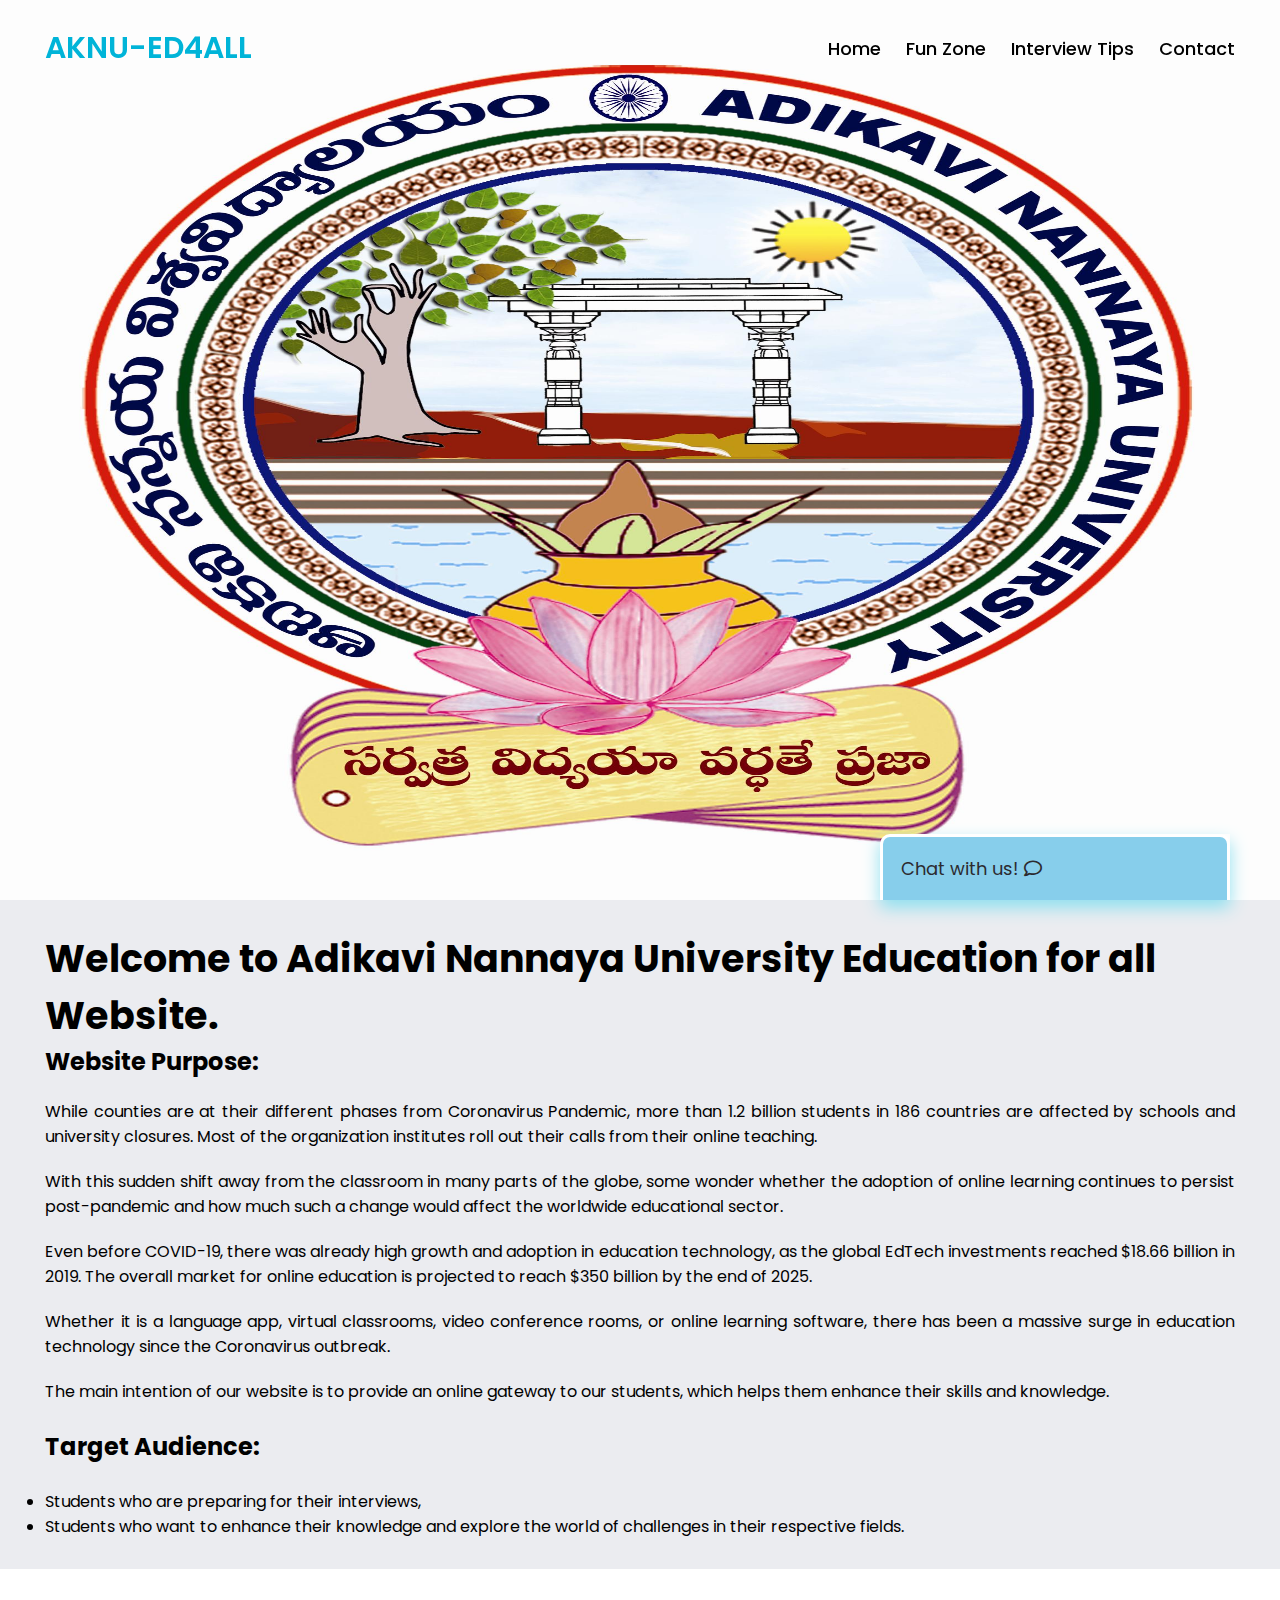
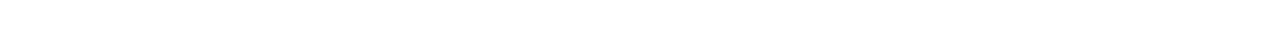
<file: index.html>
<!DOCTYPE html>
<!-- Created By CodingNepal - www.codingnepalweb.com -->
<html lang="en">
<head>
    <meta charset="UTF-8">
    <meta name="viewport" content="width=device-width, initial-scale=1.0">
    <title>AKNU-ED4ALL</title>
    <link rel="stylesheet" href="stylewebsite.css">
    <link rel="stylesheet" href="chat.css">
    <link rel="stylesheet" href="https://cdnjs.cloudflare.com/ajax/libs/font-awesome/5.15.3/css/all.min.css"/>
    <link rel="stylesheet" href="https://cdnjs.cloudflare.com/ajax/libs/font-awesome/4.7.0/css/font-awesome.min.css">
</head>
<body>
  <nav class="navbar">
    <div class="content">
      <div class="logo">
        <a href="index.html">AKNU-ED4ALL</a>
      </div>
      <ul class="menu-list">
        <div class="icon cancel-btn">
          <i class="fas fa-times"></i>
        </div>
        <li><a href="index.html">Home</a></li>
        <li><a href="funzone.html">Fun Zone</a></li>
        <li><a href="sample.html">Interview Tips</a></li>
        <li><a href="About us.html">Contact</a></li>
      </ul>
      <div class="icon menu-btn">
        <i class="fas fa-bars"></i>
      </div>
    </div>
  </nav>
  <div class="banner"></div>
  <div class="about">
    <div class="content">
      <div class="title">Welcome to Adikavi Nannaya University Education for all Website.</div>
        <h2>Website Purpose:</h2>
        <p>While counties are at their different phases from Coronavirus Pandemic, more than 1.2 billion students in 186 countries are affected by schools and university closures. Most of the organization institutes roll out their calls from their online teaching.
</p>
        <p>With this sudden shift away from the classroom in many parts of the globe, some wonder whether the adoption of online learning continues to persist post-pandemic and how much such a change would affect the worldwide educational sector.
</p>
        <p>Even before COVID-19, there was already high growth and adoption in education technology, as the global EdTech investments reached $18.66 billion in 2019. The overall market for online education is projected to reach $350 billion by the end of 2025.
</p>
        <p>Whether it is a language app, virtual classrooms, video conference rooms, or online learning software, there has been a massive surge in education technology since the Coronavirus outbreak.
</p>
        <p>The main intention of our website is to provide an online gateway to our students, which helps them enhance their skills and knowledge.
</p>
        <br>
        <h2>Target Audience:</h2>
        <ul>
            <br>
            <li>Students who are preparing for their interviews,</li>
            <li>Students who want to enhance their knowledge and explore the world of challenges in their respective fields. 
</li>
        </ul>
    </div>
  </div>
    <br>
     <br>
     <br>
  <!--CHAT BOT-->
  <div class="chat-bot-collapsible">
      <button id="chat-button" type="button" class="collapsible">
          Chat with us!
          <i id="chat-icon"  class="far fa-comment"></i>
      </button>
      <div class="msg-container">
           <div class="full-chat-block">
               <!--Message container-->
               <div class="outer-container">
                  <div class="chat-container">
                      <!--messages-->
                      <div id ="chatbox"> 
                          <h5 id="chat-timestamp"></h5>
                          <p id="botstartermsg" class="botText"><span>Loading...</span></p>
                      </div>
                      <!--user input box-->
                      <div class="chat-bar-input-block">
                          <div id="userInput">
                              <input id="textInput" class="input-box" type="text" name="msg" placeholder="enter your query">
                              <p></p>
                          </div> 
                          <div class="chat-bar-icons">
                            <i id="chat-icon"  style="color: crimson;" class="fa fa-heart"
                            onclick="heartbutton()"></i> 
                            <i id="chat-icon"  style="color:black;" class="fa fa-send-o"
                            onclick="sendbutton()"></i> 
                          </div>
                      </div>
                      <div id="chat-bar-bottom">
                          <p></p>
                      </div>
                  </div>
               </div>
           </div>
      </div>

  </div>
   
   
</body>
<script src="main.js"></script> 
<script src="https://ajax.googleapis.com/ajax/libs/jquery/3.4.1/jquery.min.js"></script>
<script src="responsive.js"></script>
<script src="chat.js"></script>
 
</html>
</file>
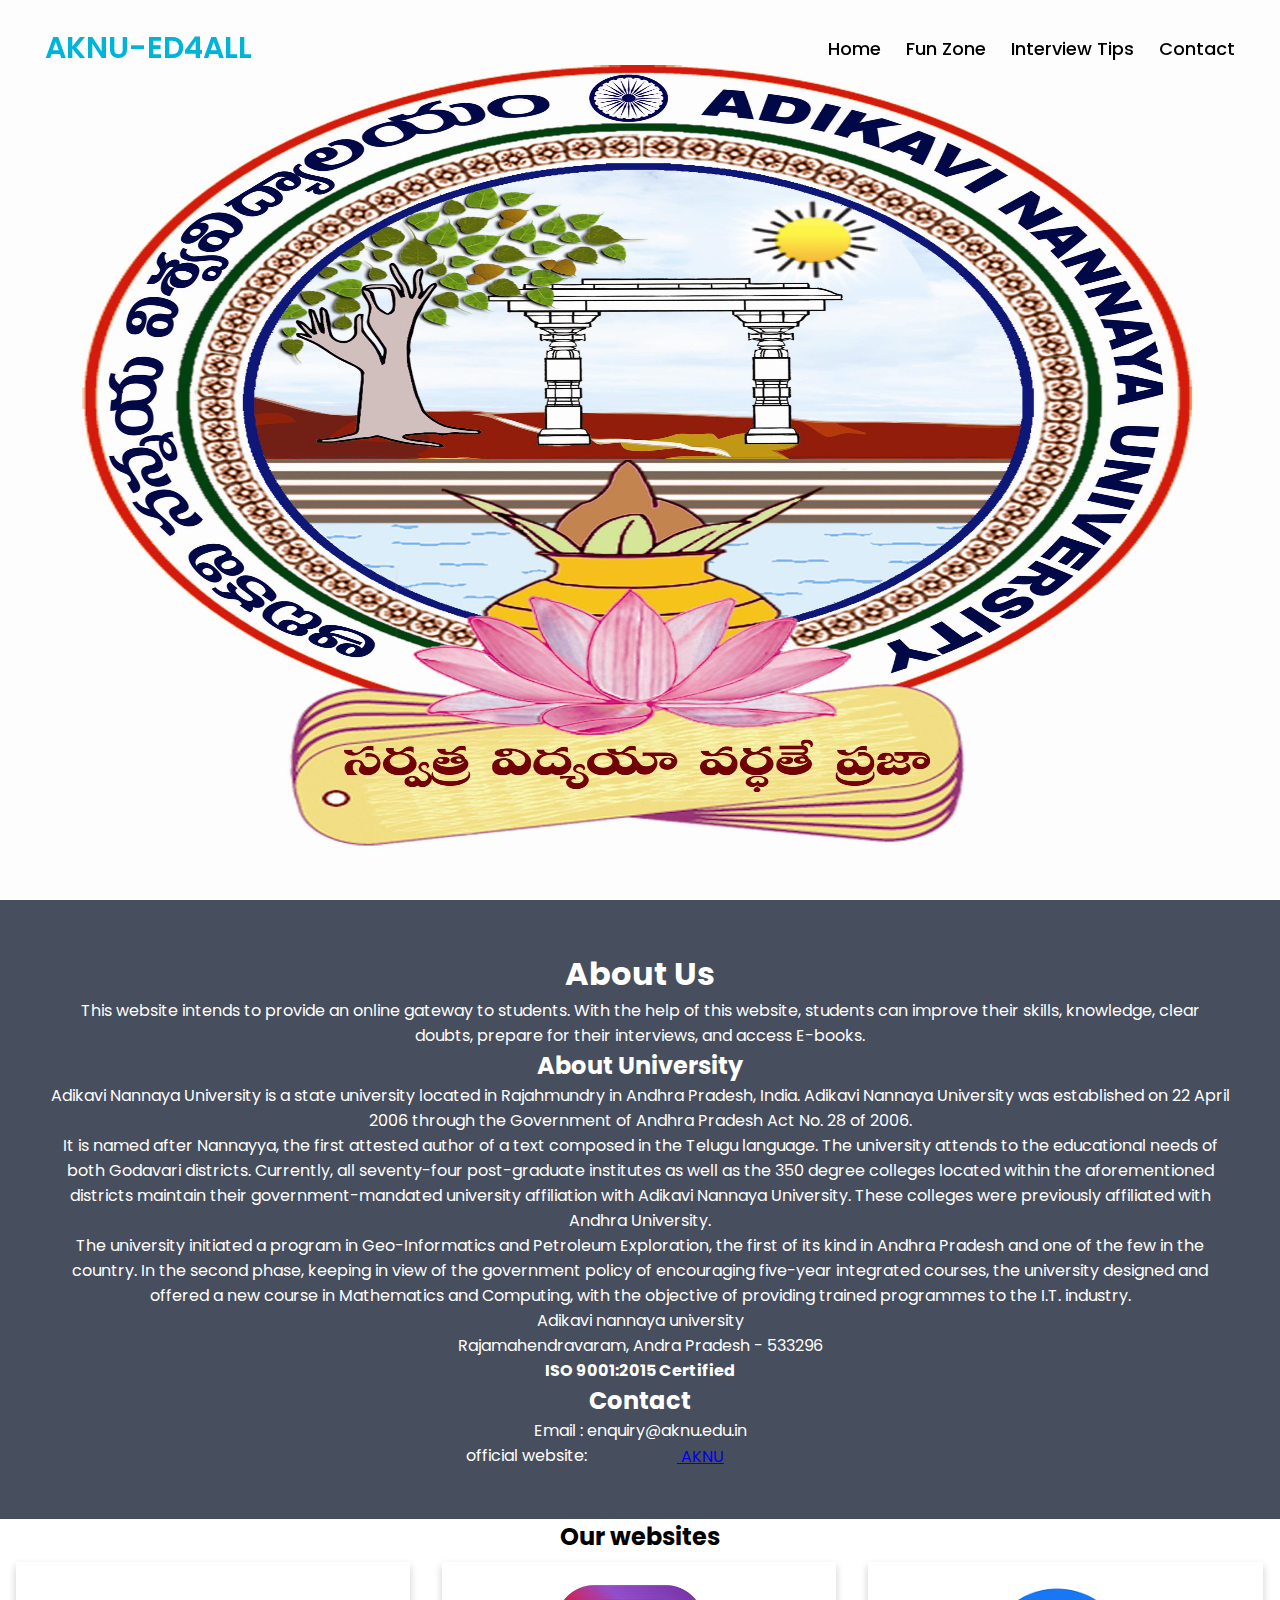
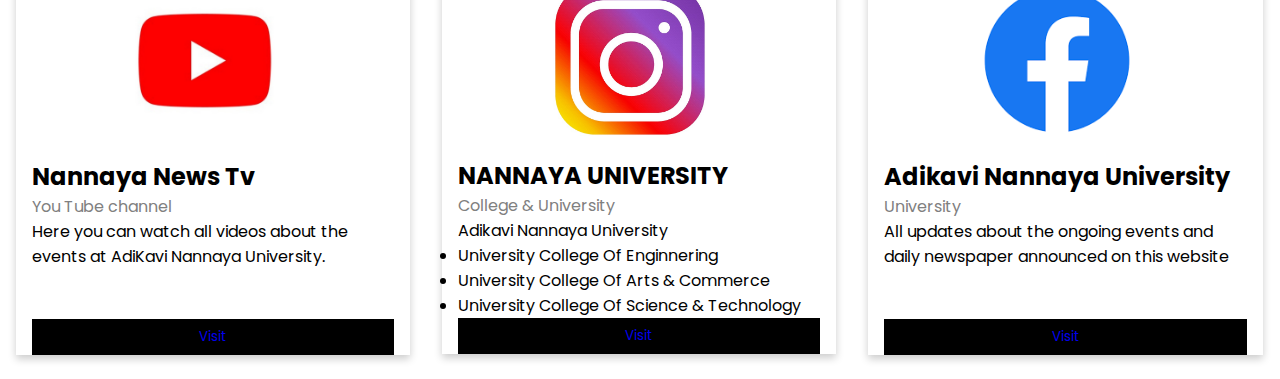
<file: About us.html>
<!DOCTYPE html>
<!-- Created By CodingNepal - www.codingnepalweb.com -->
<html lang="en">
<head>
    <meta charset="UTF-8">
    <meta name="viewport" content="width=device-width, initial-scale=1.0">
    <title>AKNU-ED4ALL</title>
    <link rel="stylesheet" href="stylewebsite.css">
    <link rel="stylesheet" href="About us.css">
    <link rel="stylesheet" href="https://cdnjs.cloudflare.com/ajax/libs/font-awesome/5.15.3/css/all.min.css"/>
    <link rel="stylesheet" href="https://cdnjs.cloudflare.com/ajax/libs/font-awesome/4.7.0/css/font-awesome.min.css">
</head>
<body>
  <nav class="navbar">
    <div class="content">
      <div class="logo">
        <a href="index.html">AKNU-ED4ALL</a>
      </div>
      <ul class="menu-list">
        <div class="icon cancel-btn">
          <i class="fas fa-times"></i>
        </div>
        <li><a href="index.html">Home</a></li>
        <li><a href="funzone.html">Fun Zone</a></li>
        <li><a href="sample.html">Interview Tips</a></li>
        <li><a href="About us.html">Contact</a></li>
      </ul>
      <div class="icon menu-btn">
        <i class="fas fa-bars"></i>
      </div>
    </div>
  </nav>
  <div class="banner"></div>
  <div class="about-section">
    <h1>About Us </h1>
    <p>This website intends to provide an online gateway to students. With the help of this website, students can improve their skills, knowledge, clear doubts, prepare for their interviews, and access E-books.</p>
    <h2>About University</h2>
    <p>Adikavi Nannaya University is a state university located in Rajahmundry in Andhra Pradesh, India. Adikavi Nannaya University was established on 22 April 2006 through the Government of Andhra Pradesh Act No. 28 of 2006.</p>

    <p>It is named after Nannayya, the first attested author of a text composed in the Telugu language. The university attends to the educational needs of both Godavari districts. Currently, all seventy-four post-graduate institutes as well as the 350 degree colleges located within the aforementioned districts maintain their government-mandated university affiliation with Adikavi Nannaya University. These colleges were previously affiliated with Andhra University.</p>

    <p>The university initiated a program in Geo-Informatics and Petroleum Exploration, the first of its kind in Andhra Pradesh and one of the few in the country. In the second phase, keeping in view of the government policy of encouraging five-year integrated courses, the university designed and offered a new course in Mathematics and Computing, with the objective of providing trained programmes to the I.T. industry.</p>
    <p>Adikavi nannaya university</p>
    <p>Rajamahendravaram, Andra Pradesh - 533296</p>
    <p><b>ISO 9001:2015 Certified</b></p>
    <p></p>
    <h2>Contact</h2>
    <p>Email : enquiry@aknu.edu.in</p>
    <p>official website:<a href="https://www.aknu.edu.in/" target="_blank" style="width:50%; vertical-align:middle;margin:0px 90px "> AKNU</a> </p>
  </div>
  
  <h2 style="text-align:center">Our websites</h2>
  <div class="row">
    <div class="column">
      <div class="card">
        <img src="youtube.jpg" alt="Jane" style="width:50%; vertical-align:middle;margin:0px 90px ">
        <div class="container">
          <h2>Nannaya News Tv</h2>
          <p class="title">You Tube channel</p>
          <p>Here you can watch all videos about the events at AdiKavi Nannaya University.</p>
          <br>
          <br>
          <p><button class="button"><a href="https://www.youtube.com/channel/UCWk6lIyf9JGKx84fZCWmDyQ" target="_blank" style="text-decoration: none;">Visit</a></button></p>
        </div>
      </div>
    </div>
  
    <div class="column">
      <div class="card">
        <img src="Instagram logo.jpg" alt="Mike" style="width:50%; vertical-align:middle;margin:0px 90px ">
        <div class="container">
          <h2>NANNAYA UNIVERSITY</h2>
          <p class="title">College & University</p>
          <p>Adikavi Nannaya University</p>
          <ul>
              <li>University College Of Enginnering</li>
              <li>University College Of Arts & Commerce</li>
              <li>University College Of Science & Technology</li>
          </ul>
          <p><button class="button"><a href="https://www.instagram.com/nannaya_university/" target="_blank" style="text-decoration: none;">Visit</a></button></p>
        </div>
      </div>
    </div>
    
    <div class="column">
      <div class="card">
        <img src="facebook.png" alt="John" style="width:50%; vertical-align:middle;margin:0px 90px ">
        <div class="container">
          <h2>Adikavi Nannaya University</h2>
          <p class="title">University</p>
          <p>All updates about the ongoing events and daily newspaper announced on this website</p>
          <br>
          <br>
          <p><button class="button"><a href="https://www.facebook.com/Adikavi-Nannaya-University-100125611591874/" target="_blank" style="text-decoration: none;">Visit</a></button></p>
        </div>
      </div>
    </div>
  </div>


</body>
<script src="main.js"></script> 
<script src="https://ajax.googleapis.com/ajax/libs/jquery/3.4.1/jquery.min.js"></script>
<script src="responsive.js"></script>
<script src="chat.js"></script>
 
</html>
</file>
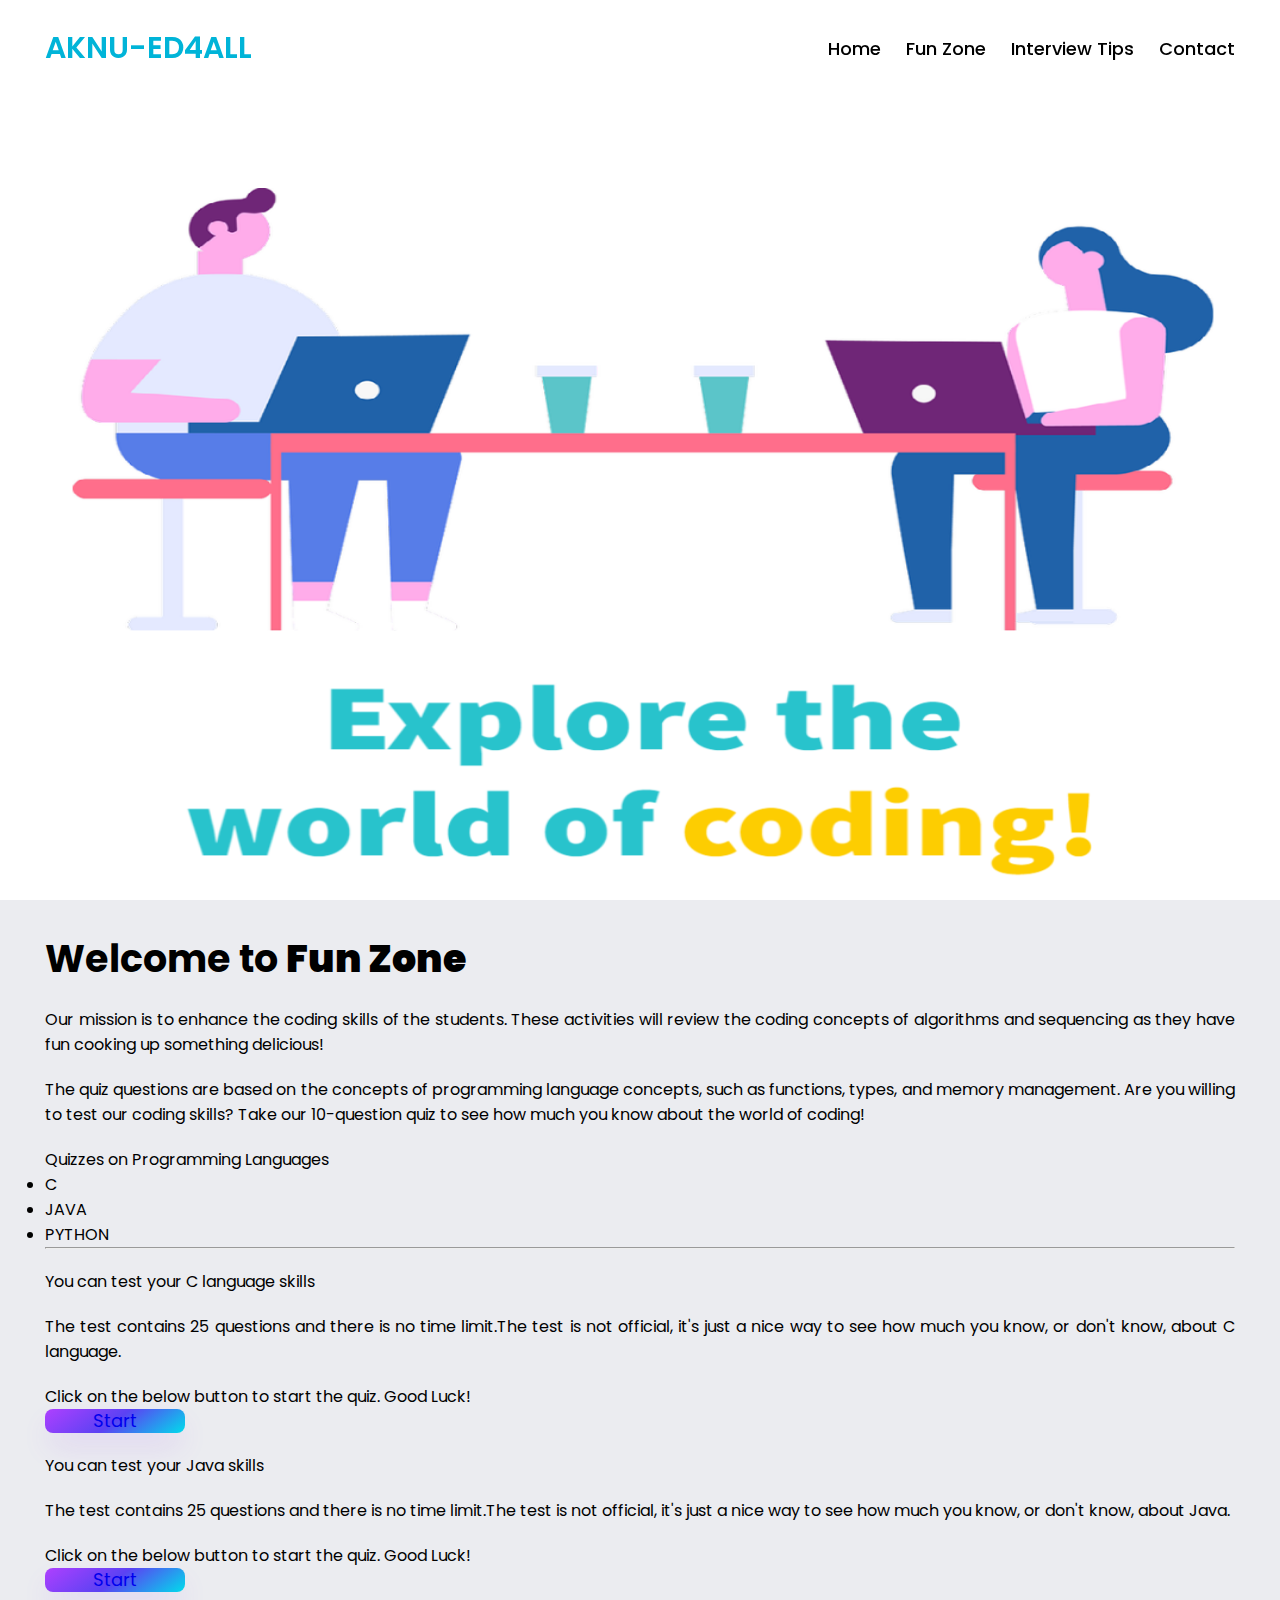
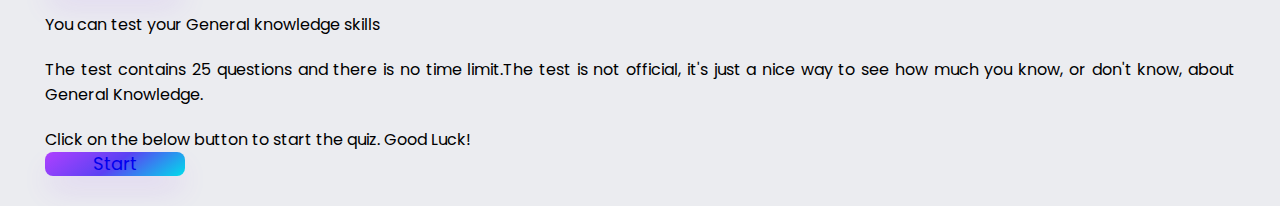
<file: funzone.html>
<!DOCTYPE html>
 
<html lang="en">
<head>
    <meta charset="UTF-8">
    <meta name="viewport" content="width=device-width, initial-scale=1.0">
    <title>AKNU-ED4ALL</title>
    <link rel="stylesheet" href="stylewebsite.css">
    <link rel="stylesheet" href="chat.css">
    <link rel="stylesheet" href="https://cdnjs.cloudflare.com/ajax/libs/font-awesome/5.15.3/css/all.min.css"/>
    <link rel="stylesheet" href="https://cdnjs.cloudflare.com/ajax/libs/font-awesome/4.7.0/css/font-awesome.min.css">
    <link rel="stylesheet" href="funzone.css">
</head>
<body>
  <nav class="navbar">
    <div class="content">
      <div class="logo">
        <a href="index.html">AKNU-ED4ALL</a>
      </div>
      <ul class="menu-list">
        <div class="icon cancel-btn">
          <i class="fas fa-times"></i>
        </div>
        <li><a href="index.html">Home</a></li>
        <li><a href="funzone.html">Fun Zone</a></li>
        <li><a href="sample.html">Interview Tips</a></li>
        <li><a href="About us">Contact</a></li>
      </ul>
      <div class="icon menu-btn">
        <i class="fas fa-bars"></i>
      </div>
    </div>
  </nav>
  <div class="funzone-container"></div>
  <div class="about">
    <div class="content">
      <div class="title">Welcome to <b>Fun Zone</b></div>
      <p>Our mission is to enhance the coding skills of the students. These activities will review the coding concepts of algorithms and sequencing as they have fun cooking up something delicious! </p>
      <p>The quiz questions are based on the concepts of programming language concepts, such as functions, types, and memory management.
        Are you willing to test our coding skills? Take our 10-question quiz to see how much you know about the world of coding! </p>
      <p>Quizzes on Programming Languages</p>
      <ul>
          <li>C</li>
          <li>JAVA</li>
          <li>PYTHON</li>
      </ul>
      <hr>
      <p>You can test your C language skills</p>
      <p>The test contains 25 questions and there is no time limit.The test is not official, it's just a nice way to see how much you know, or don't know, about C language.</p>
      <p>Click on the below button to start the quiz. Good Luck!</p>
      <button id="q-button" type="button"><a href="quizzy.html" style="text-decoration: none;">Start</a></button>
      <p>You can test your Java skills</p>
      <p>The test contains 25 questions and there is no time limit.The test is not official, it's just a nice way to see how much you know, or don't know, about Java.</p>
      <p>Click on the below button to start the quiz. Good Luck!</p>
      <button id="q-button" type="button"><a href="quizyc.html" style="text-decoration: none;">Start</a></button>
      <p>You can test your General knowledge skills</p>
      <p>The test contains 25 questions and there is no time limit.The test is not official, it's just a nice way to see how much you know, or don't know, about General Knowledge.</p>
      <p>Click on the below button to start the quiz. Good Luck!</p>
      <button id="q-button" type="button"><a href="quizyp.html" style="text-decoration: none;">Start</a></button>
    </div>
  </div>
</body>
<script src="main.js"></script> 
<script src="https://ajax.googleapis.com/ajax/libs/jquery/3.4.1/jquery.min.js"></script>
<script src="responsive.js"></script>
<script src="chat.js"></script>

 
</html>
</file>
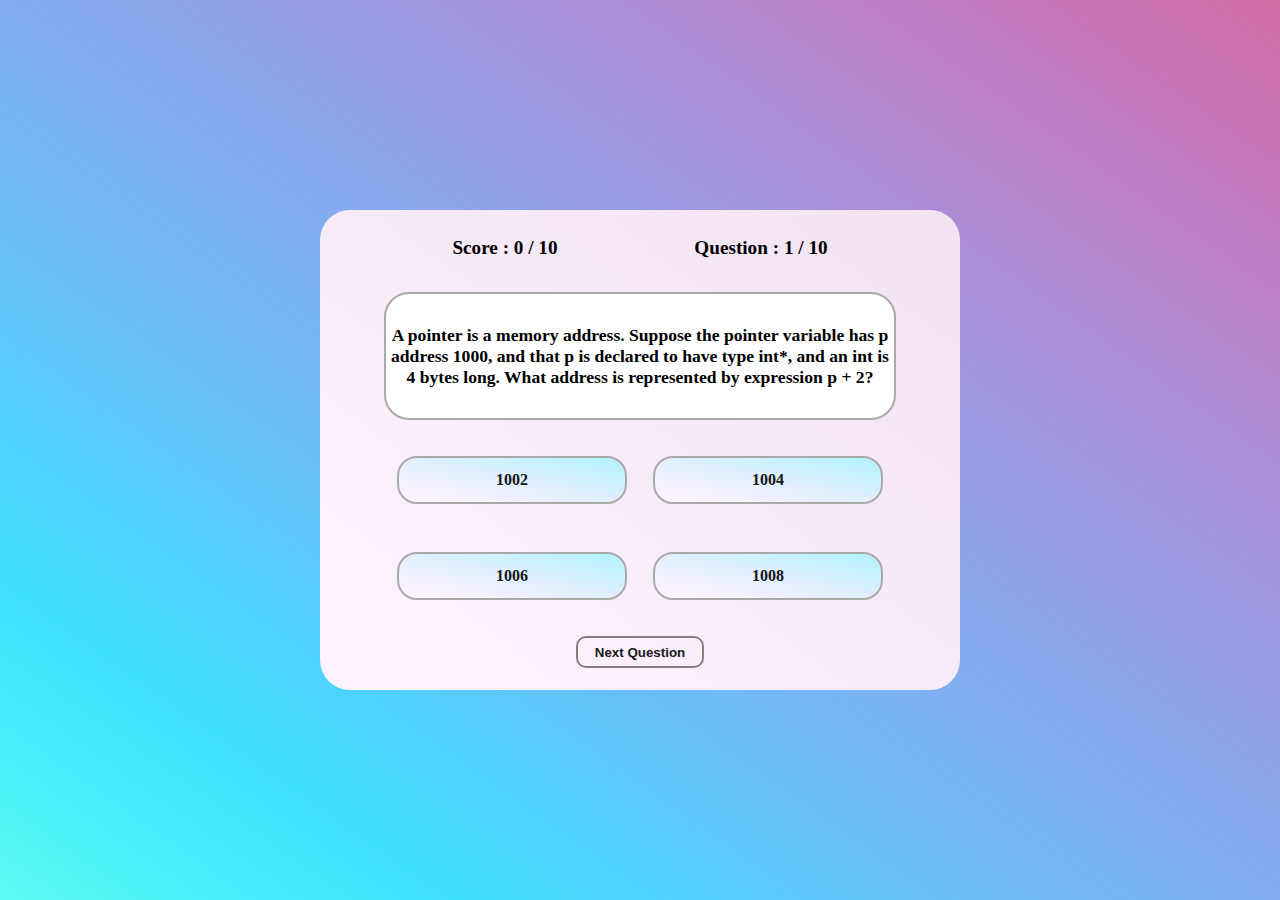
<file: quizy.html>
<!DOCTYPE html>
<html lang="en">
<head>
    <meta charset="UTF-8">
    <meta http-equiv="X-UA-Compatible" content="IE=edge">
    <meta name="viewport" content="width=device-width, initial-scale=1.0">
    <link rel="stylesheet" href="quizy.css">
    <title>Document</title>
</head>
<body onload="NextQuestion(0)">
        <main>
            <!-- creating a modal for when quiz ends -->
            <div class="modal-container" id="score-modal">
              
                <div class="modal-content-container">
                  
                    <h1>Congratulations, Quiz Completed.</h1>
                  
                    <div class="grade-details">
                        <p>Attempts : 10</p>
                        <p>Wrong Answers : <span id="wrong-answers"></span></p>
                        <p>Right Answers : <span id="right-answers"></span></p>
                        <p>Grade : <span id="grade-percentage"></span>%</p>
                        <p ><span id="remarks"></span></p>
                    </div>
                  
                    <div class="modal-button-container">
                        <button onclick="closeScoreModal()">Continue</button>
                        <button onclick="return_home()"><a href="funzone.html" style="text-decoration: none";>Home</a></button>
                    </div>
                  
                </div>
            </div>
    
            <div class="game-quiz-container">
              
                <div class="game-details-container">
                    <h1>Score : <span id="player-score"></span> / 10</h1>
                    <h1> Question : <span id="question-number"></span> / 10</h1>
                </div>
    
                <div class="game-question-container">
                    <h1 id="display-question"></h1>
                </div>
    
                <div class="game-options-container">
                  
                   <div class="modal-container" id="option-modal">
                     
                        <div class="modal-content-container">
                             <h1>Please Pick An Option</h1>
                          
                             <div class="modal-button-container">
                                <button onclick="closeOptionModal()">Continue</button>
                            </div>
                          
                        </div>
                     
                   </div>
                  
                    <span>
                        <input type="radio" id="option-one" name="option" class="radio" value="optionA" />
                        <label for="option-one" class="option" id="option-one-label"></label>
                    </span>
                  
    
                    <span>
                        <input type="radio" id="option-two" name="option" class="radio" value="optionB" />
                        <label for="option-two" class="option" id="option-two-label"></label>
                    </span>
                  
    
                    <span>
                        <input type="radio" id="option-three" name="option" class="radio" value="optionC" />
                        <label for="option-three" class="option" id="option-three-label"></label>
                    </span>
                  
    
                    <span>
                        <input type="radio" id="option-four" name="option" class="radio" value="optionD" />
                        <label for="option-four" class="option" id="option-four-label"></label>
                    </span>
    
    
                </div>
    
                <div class="next-button-container">
                    <button onclick="handleNextQuestion()">Next Question</button>
                </div>
    
            </div>
        </main>
         
</body>
<script src="quizzy.js"></script> 
<script src="https://ajax.googleapis.com/ajax/libs/jquery/3.4.1/jquery.min.js"></script>
</html>
</file>
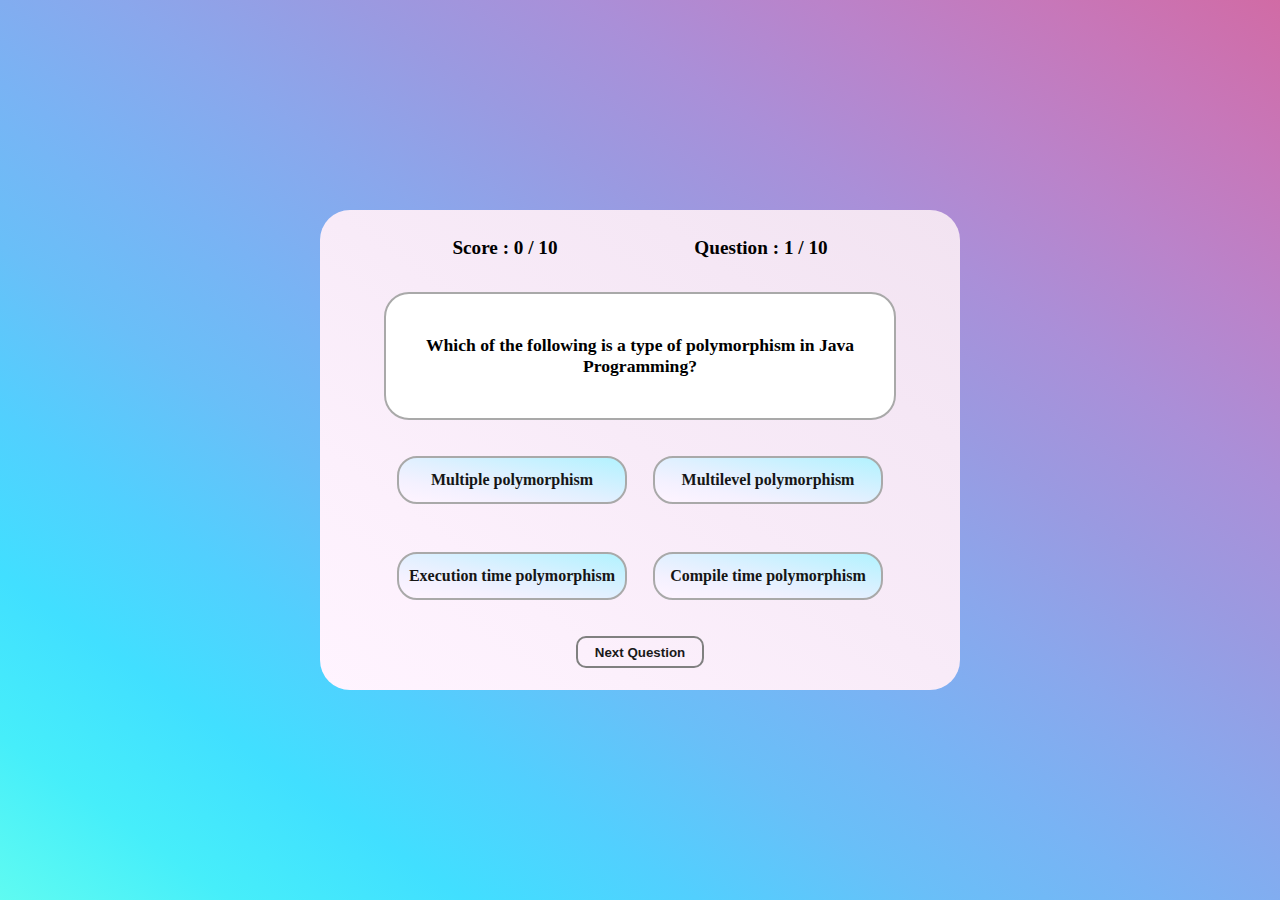
<file: quizyc.html>
<!DOCTYPE html>
<html lang="en">
<head>
    <meta charset="UTF-8">
    <meta http-equiv="X-UA-Compatible" content="IE=edge">
    <meta name="viewport" content="width=device-width, initial-scale=1.0">
    <link rel="stylesheet" href="quizy.css">
    <title>Document</title>
</head>
<body onload="NextQuestion(0)">
        <main>
            <!-- creating a modal for when quiz ends -->
            <div class="modal-container" id="score-modal">
              
                <div class="modal-content-container">
                  
                    <h1>Congratulations, Quiz Completed.</h1>
                  
                    <div class="grade-details">
                        <p>Attempts : 10</p>
                        <p>Wrong Answers : <span id="wrong-answers"></span></p>
                        <p>Right Answers : <span id="right-answers"></span></p>
                        <p>Grade : <span id="grade-percentage"></span>%</p>
                        <p ><span id="remarks"></span></p>
                    </div>
                  
                    <div class="modal-button-container">
                        <button onclick="closeScoreModal()">Continue</button>
                        <button onclick="return_home()"><a href="funzone.html" style="text-decoration: none";>Home</a></button>
                    </div>
                  
                </div>
            </div>
    
            <div class="game-quiz-container">
              
                <div class="game-details-container">
                    <h1>Score : <span id="player-score"></span> / 10</h1>
                    <h1> Question : <span id="question-number"></span> / 10</h1>
                </div>
    
                <div class="game-question-container">
                    <h1 id="display-question"></h1>
                </div>
    
                <div class="game-options-container">
                  
                   <div class="modal-container" id="option-modal">
                     
                        <div class="modal-content-container">
                             <h1>Please Pick An Option</h1>
                          
                             <div class="modal-button-container">
                                <button onclick="closeOptionModal()">Continue</button>
                            </div>
                          
                        </div>
                     
                   </div>
                  
                    <span>
                        <input type="radio" id="option-one" name="option" class="radio" value="optionA" />
                        <label for="option-one" class="option" id="option-one-label"></label>
                    </span>
                  
    
                    <span>
                        <input type="radio" id="option-two" name="option" class="radio" value="optionB" />
                        <label for="option-two" class="option" id="option-two-label"></label>
                    </span>
                  
    
                    <span>
                        <input type="radio" id="option-three" name="option" class="radio" value="optionC" />
                        <label for="option-three" class="option" id="option-three-label"></label>
                    </span>
                  
    
                    <span>
                        <input type="radio" id="option-four" name="option" class="radio" value="optionD" />
                        <label for="option-four" class="option" id="option-four-label"></label>
                    </span>
    
    
                </div>
    
                <div class="next-button-container">
                    <button onclick="handleNextQuestion()">Next Question</button>
                </div>
    
            </div>
        </main>
         
</body>
<script src="quizzyc.js"></script> 
<script src="https://ajax.googleapis.com/ajax/libs/jquery/3.4.1/jquery.min.js"></script>
</html>
</file>
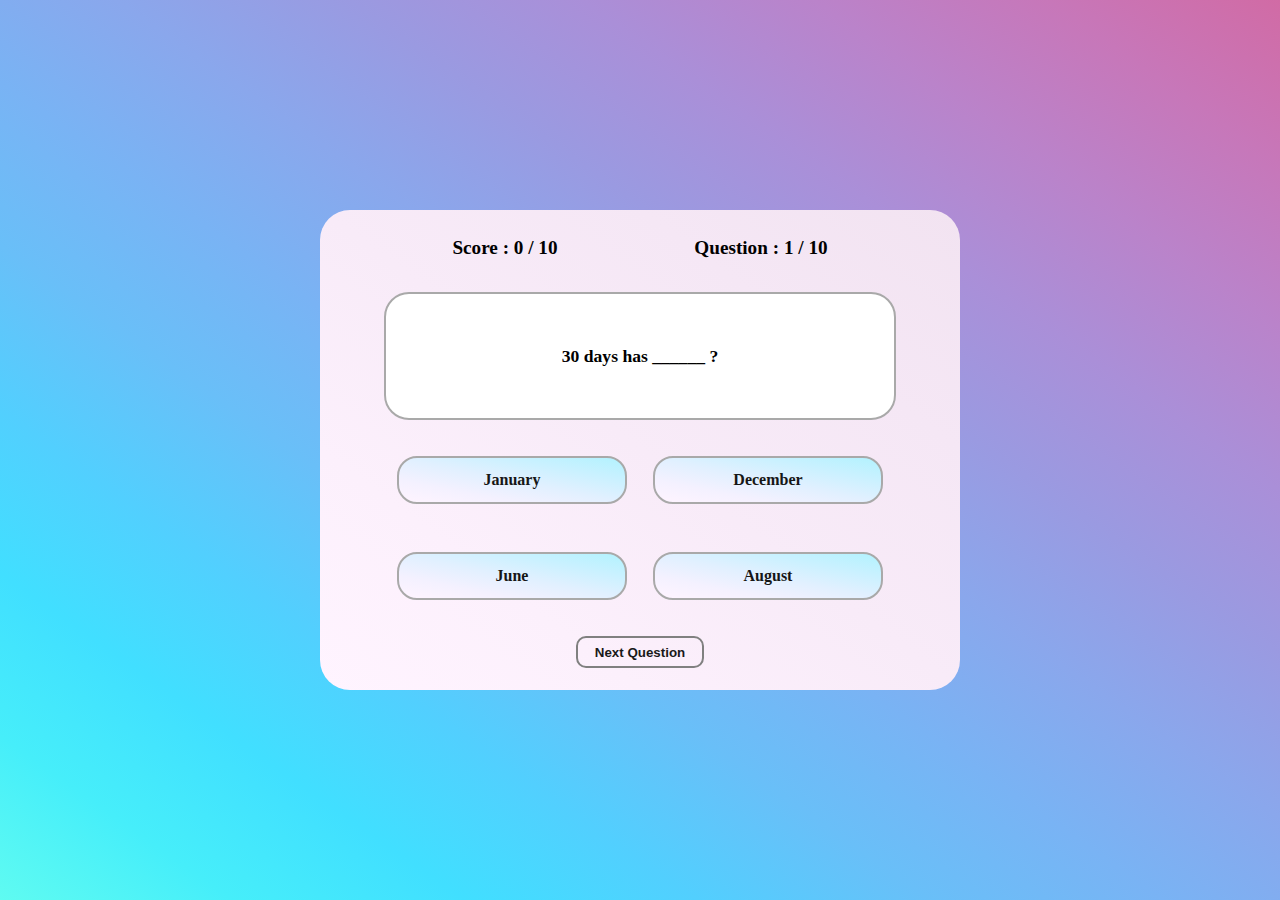
<file: quizyp.html>
<!DOCTYPE html>
<html lang="en">
<head>
    <meta charset="UTF-8">
    <meta http-equiv="X-UA-Compatible" content="IE=edge">
    <meta name="viewport" content="width=device-width, initial-scale=1.0">
    <link rel="stylesheet" href="quizy.css">
    <title>Document</title>
</head>
<body onload="NextQuestion(0)">
        <main>
            <!-- creating a modal for when quiz ends -->
            <div class="modal-container" id="score-modal">
              
                <div class="modal-content-container">
                  
                    <h1>Congratulations, Quiz Completed.</h1>
                  
                    <div class="grade-details">
                        <p>Attempts : 10</p>
                        <p>Wrong Answers : <span id="wrong-answers"></span></p>
                        <p>Right Answers : <span id="right-answers"></span></p>
                        <p>Grade : <span id="grade-percentage"></span>%</p>
                        <p ><span id="remarks"></span></p>
                    </div>
                  
                    <div class="modal-button-container">
                        <button onclick="closeScoreModal()">Continue</button>
                        <button onclick="return_home()"><a href="funzone.html" style="text-decoration: none";>Home</a></button>
                    </div>
                  
                </div>
            </div>
    
            <div class="game-quiz-container">
              
                <div class="game-details-container">
                    <h1>Score : <span id="player-score"></span> / 10</h1>
                    <h1> Question : <span id="question-number"></span> / 10</h1>
                </div>
    
                <div class="game-question-container">
                    <h1 id="display-question"></h1>
                </div>
    
                <div class="game-options-container">
                  
                   <div class="modal-container" id="option-modal">
                     
                        <div class="modal-content-container">
                             <h1>Please Pick An Option</h1>
                          
                             <div class="modal-button-container">
                                <button onclick="closeOptionModal()">Continue</button>
                            </div>
                          
                        </div>
                     
                   </div>
                  
                    <span>
                        <input type="radio" id="option-one" name="option" class="radio" value="optionA" />
                        <label for="option-one" class="option" id="option-one-label"></label>
                    </span>
                  
    
                    <span>
                        <input type="radio" id="option-two" name="option" class="radio" value="optionB" />
                        <label for="option-two" class="option" id="option-two-label"></label>
                    </span>
                  
    
                    <span>
                        <input type="radio" id="option-three" name="option" class="radio" value="optionC" />
                        <label for="option-three" class="option" id="option-three-label"></label>
                    </span>
                  
    
                    <span>
                        <input type="radio" id="option-four" name="option" class="radio" value="optionD" />
                        <label for="option-four" class="option" id="option-four-label"></label>
                    </span>
    
    
                </div>
    
                <div class="next-button-container">
                    <button onclick="handleNextQuestion()">Next Question</button>
                </div>
    
            </div>
        </main>
         
</body>
<script src="quizzyp.js"></script> 
<script src="https://ajax.googleapis.com/ajax/libs/jquery/3.4.1/jquery.min.js"></script>
</html>
</file>
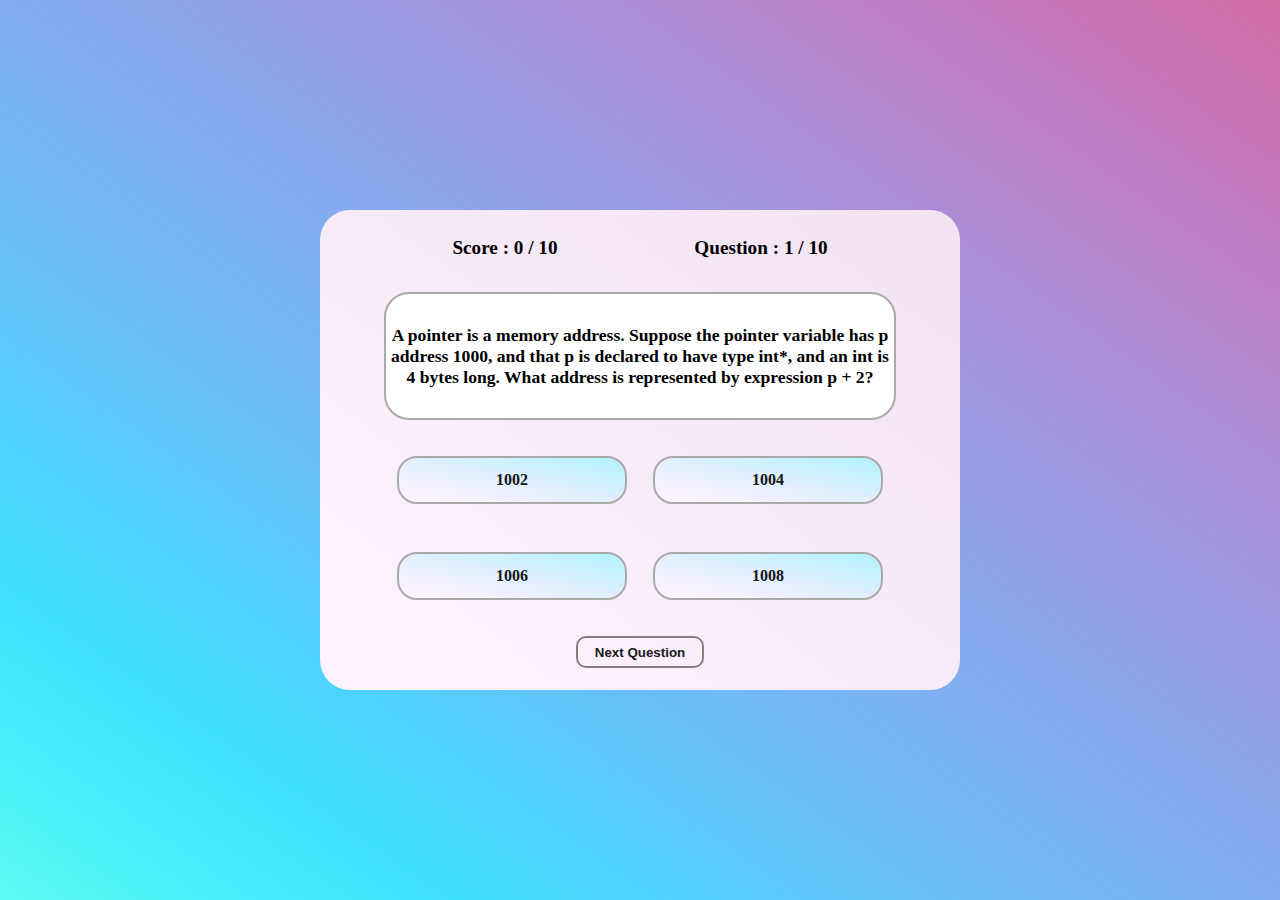
<file: quizzy.html>
<!DOCTYPE html>
<html lang="en">
<head>
    <meta charset="UTF-8">
    <meta http-equiv="X-UA-Compatible" content="IE=edge">
    <meta name="viewport" content="width=device-width, initial-scale=1.0">
    <link rel="stylesheet" href="quizy.css">
    <title>Document</title>
</head>
<body onload="NextQuestion(0)">
        <main>
            <!-- creating a modal for when quiz ends -->
            <div class="modal-container" id="score-modal">
              
                <div class="modal-content-container">
                  
                    <h1>Congratulations, Quiz Completed.</h1>
                  
                    <div class="grade-details">
                        <p>Attempts : 10</p>
                        <p>Wrong Answers : <span id="wrong-answers"></span></p>
                        <p>Right Answers : <span id="right-answers"></span></p>
                        <p>Grade : <span id="grade-percentage"></span>%</p>
                        <p ><span id="remarks"></span></p>
                    </div>
                  
                    <div class="modal-button-container">
                        <button onclick="closeScoreModal()">Continue</button>
                        <button onclick="return_home()"><a href="funzone.html" style="text-decoration: none";>Home</a></button>
                    </div>
                  
                </div>
            </div>
    
            <div class="game-quiz-container">
              
                <div class="game-details-container">
                    <h1>Score : <span id="player-score"></span> / 10</h1>
                    <h1> Question : <span id="question-number"></span> / 10</h1>
                </div>
    
                <div class="game-question-container">
                    <h1 id="display-question"></h1>
                </div>
    
                <div class="game-options-container">
                  
                   <div class="modal-container" id="option-modal">
                     
                        <div class="modal-content-container">
                             <h1>Please Pick An Option</h1>
                          
                             <div class="modal-button-container">
                                <button onclick="closeOptionModal()">Continue</button>
                            </div>
                          
                        </div>
                     
                   </div>
                  
                    <span>
                        <input type="radio" id="option-one" name="option" class="radio" value="optionA" />
                        <label for="option-one" class="option" id="option-one-label"></label>
                    </span>
                  
    
                    <span>
                        <input type="radio" id="option-two" name="option" class="radio" value="optionB" />
                        <label for="option-two" class="option" id="option-two-label"></label>
                    </span>
                  
    
                    <span>
                        <input type="radio" id="option-three" name="option" class="radio" value="optionC" />
                        <label for="option-three" class="option" id="option-three-label"></label>
                    </span>
                  
    
                    <span>
                        <input type="radio" id="option-four" name="option" class="radio" value="optionD" />
                        <label for="option-four" class="option" id="option-four-label"></label>
                    </span>
    
    
                </div>
    
                <div class="next-button-container">
                    <button onclick="handleNextQuestion()">Next Question</button>
                </div>
    
            </div>
        </main>
         
</body>
<script src="quizzy.js"></script> 
<script src="https://ajax.googleapis.com/ajax/libs/jquery/3.4.1/jquery.min.js"></script>
</html>
</file>
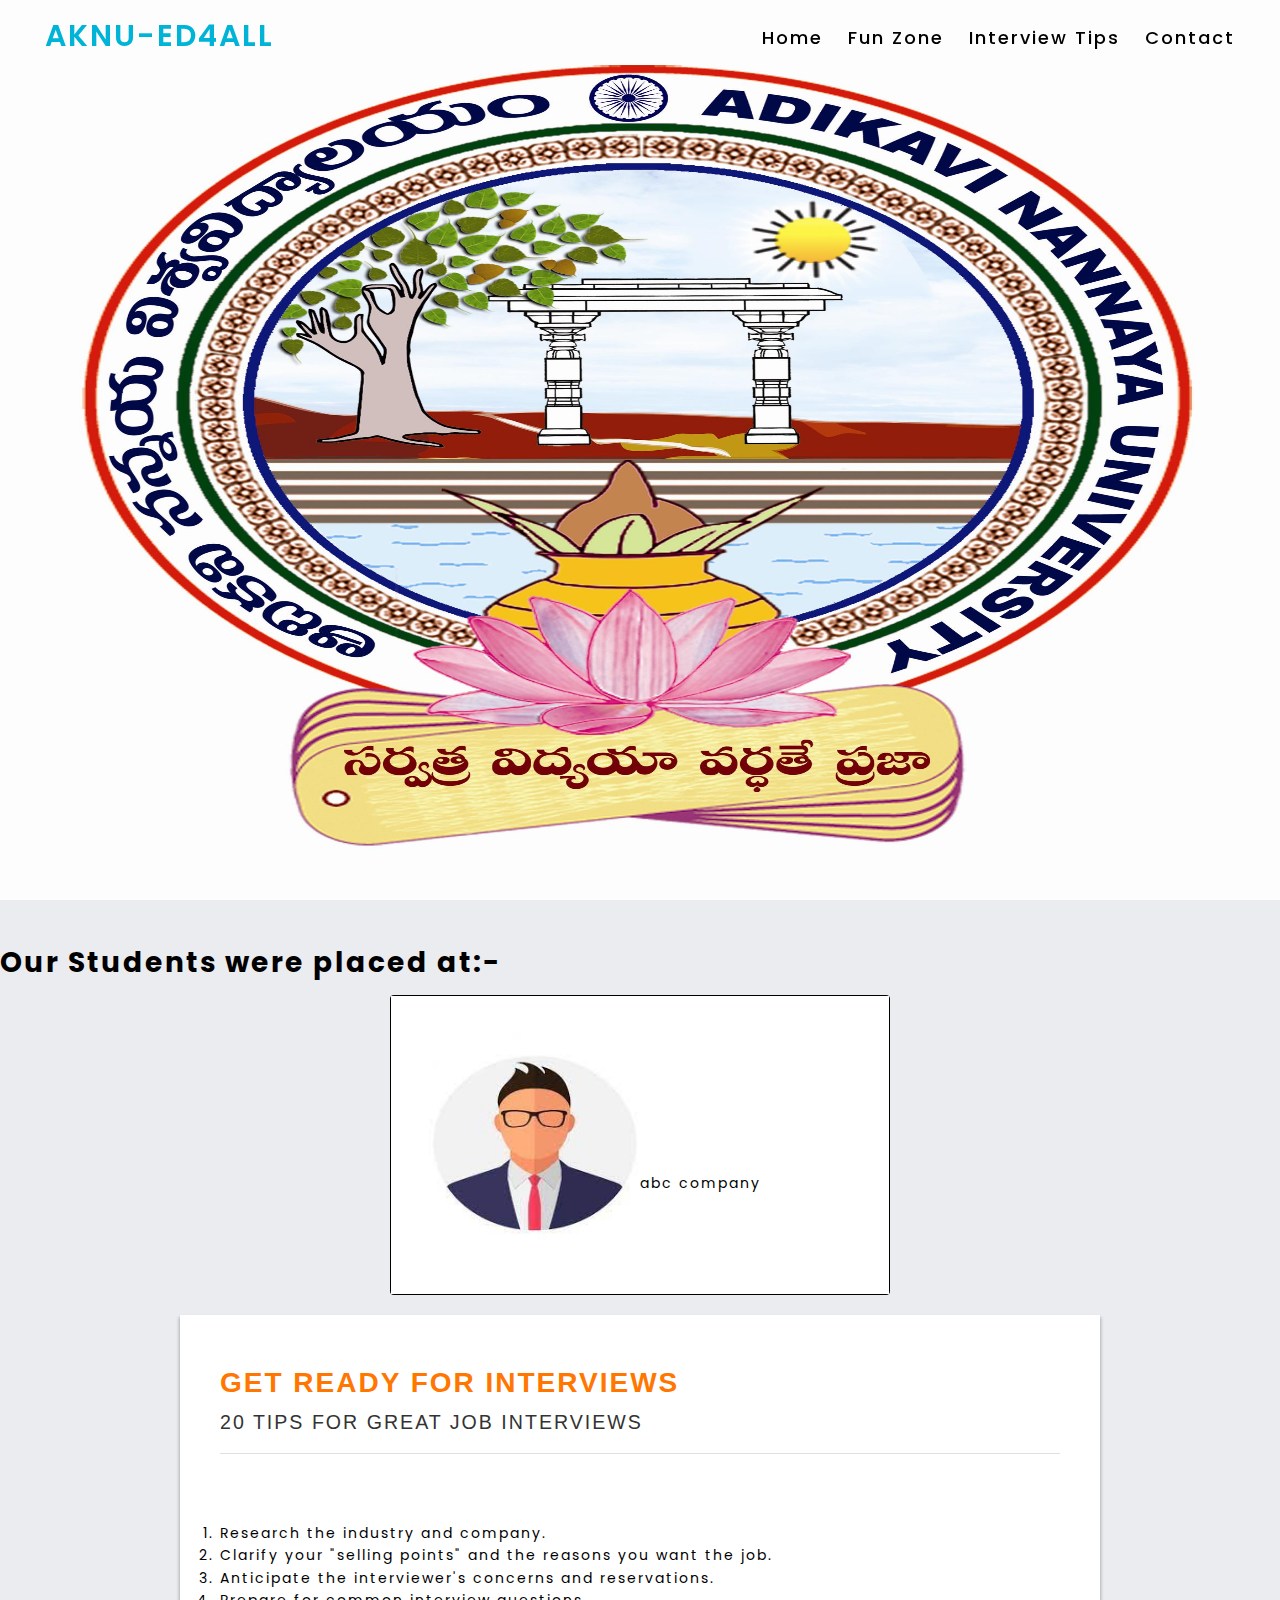
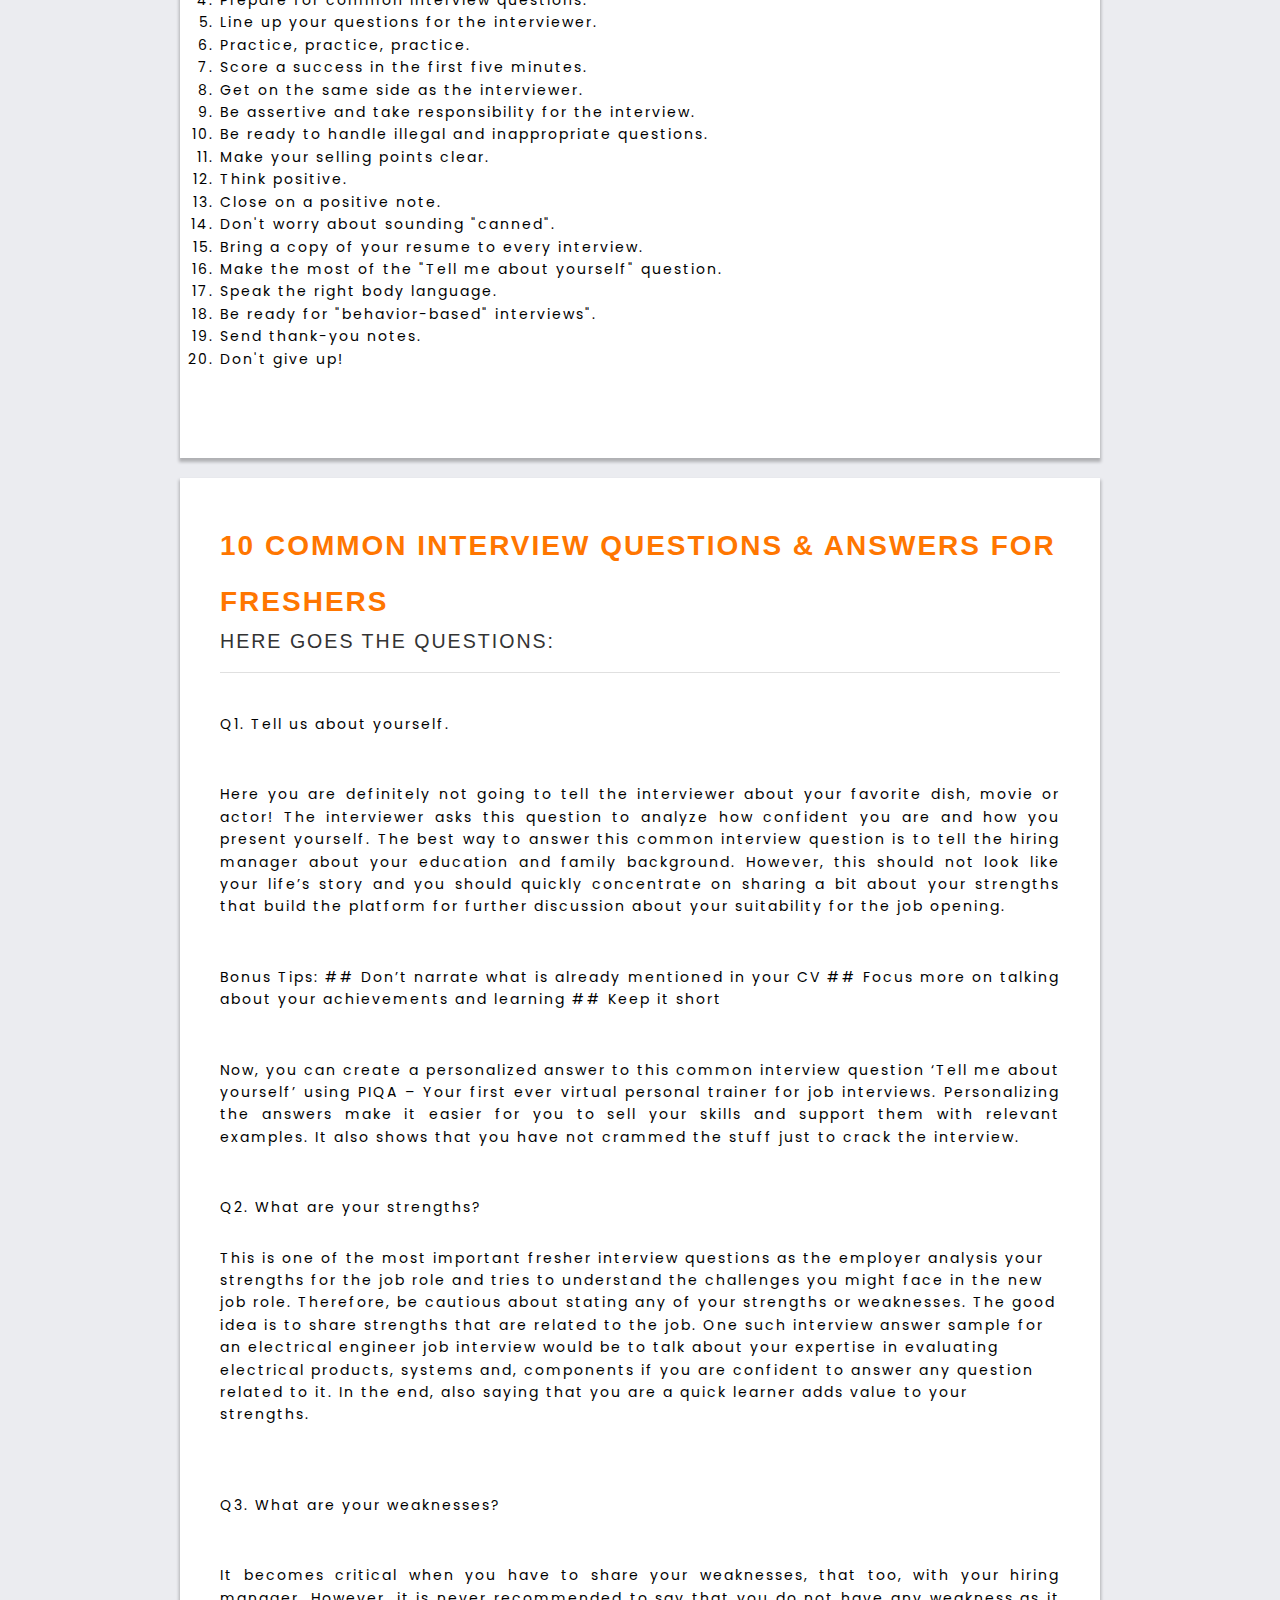
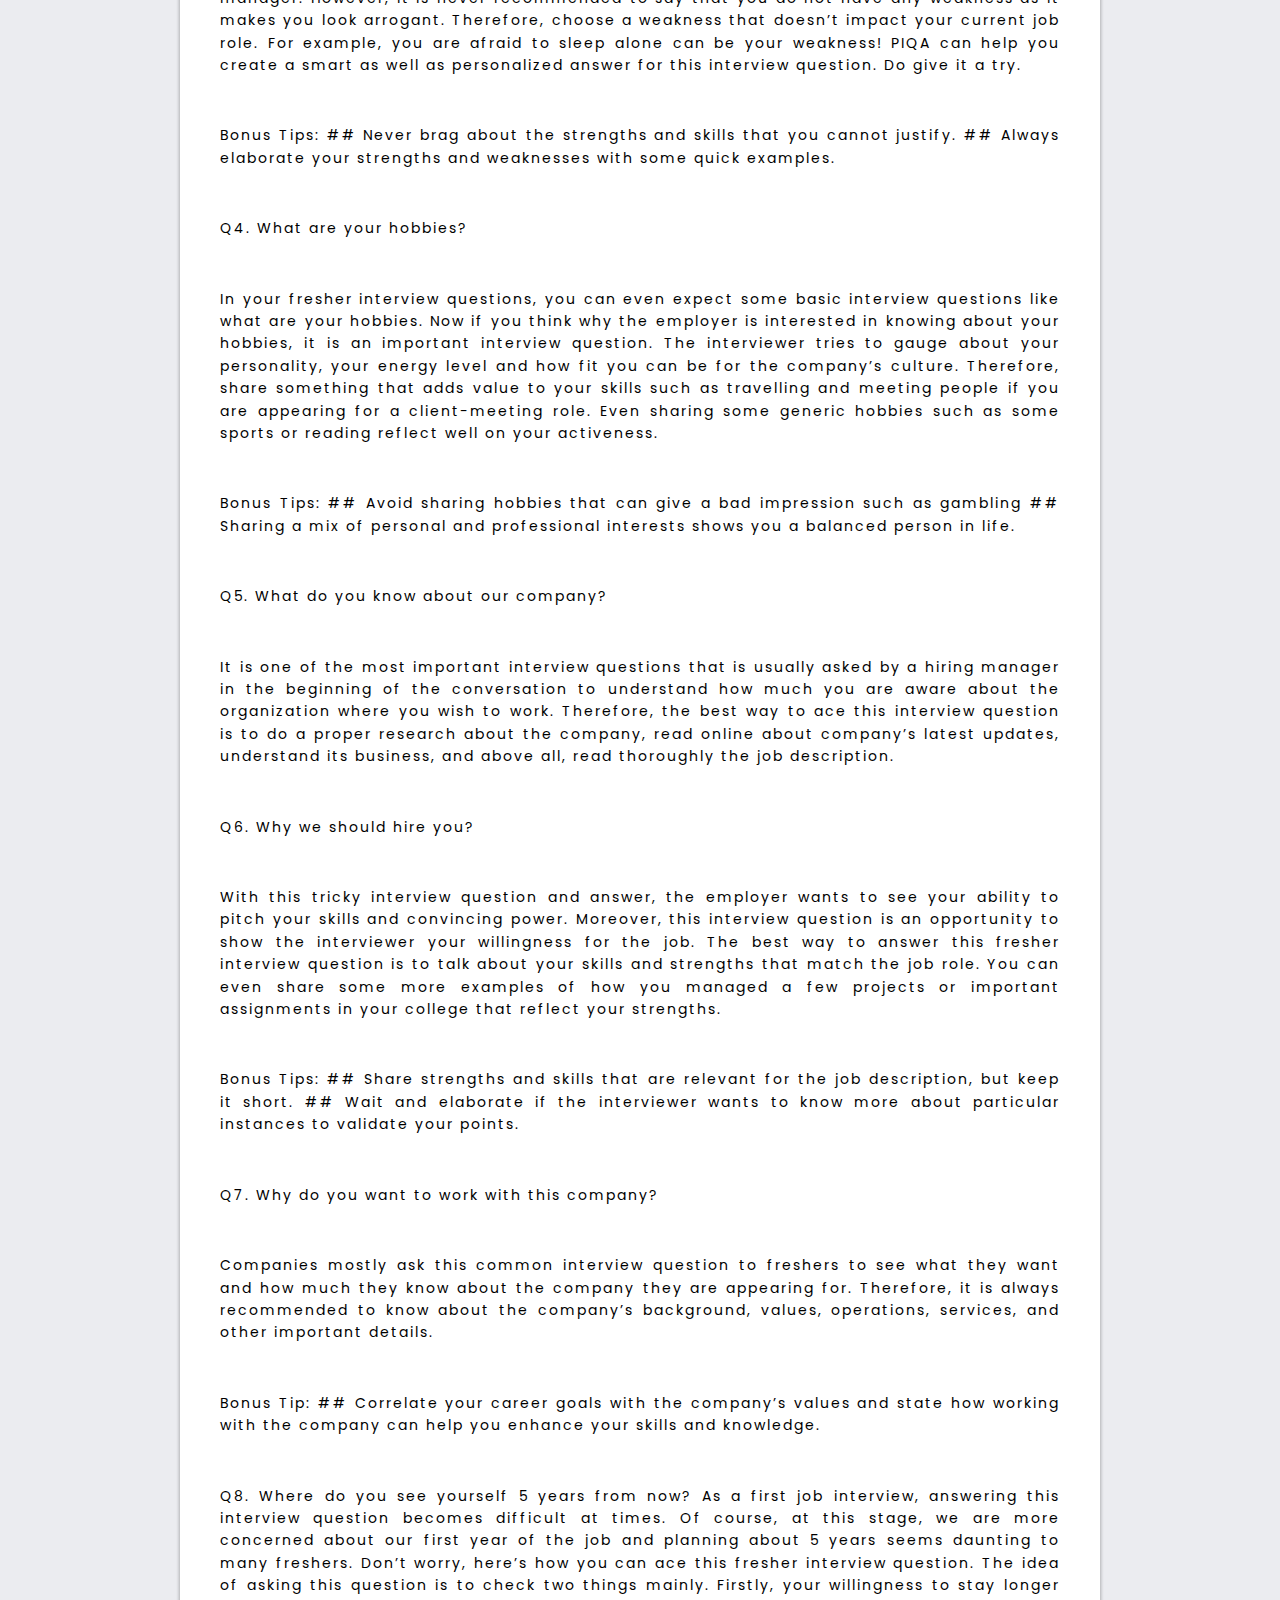
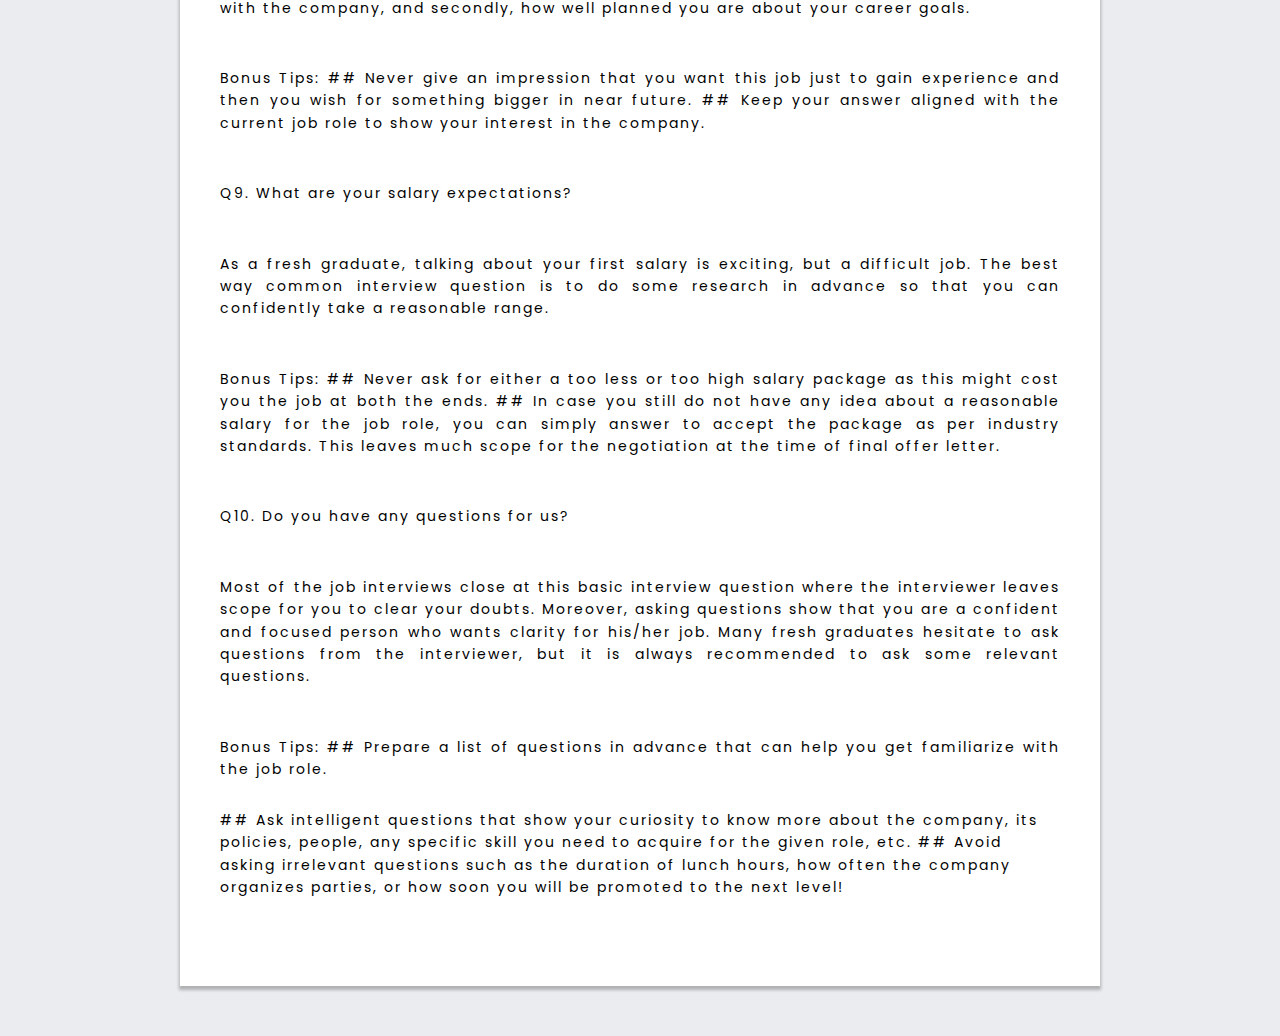
<file: sample.html>
<!DOCTYPE html>
<html lang="en">
<head>
    <meta charset="UTF-8">
    <meta http-equiv="X-UA-Compatible" content="IE=edge">
    <meta name="viewport" content="width=device-width, initial-scale=1.0">
    <title>AKNU-ED4ALL</title>
    <link rel="stylesheet" href="sample.css">
    <link rel="stylesheet" href="stylewebsite.css">
    <link rel="stylesheet" href="https://cdnjs.cloudflare.com/ajax/libs/font-awesome/5.15.3/css/all.min.css"/>
    <link rel="stylesheet" href="https://cdnjs.cloudflare.com/ajax/libs/font-awesome/4.7.0/css/font-awesome.min.css">
    <style>
      
      #slider {
  position: relative;
  overflow: hidden;
  margin: 20px auto 0 auto;
  width: 100vw;
  border-radius: 4px;
}

#slider ul {
  position: relative;
  margin: 0;
  padding: 0;
  height: 200px;
  width: 75%;
  list-style: none;
}

#slider ul li {
  position: relative;
  display: block;
  float: left;
  margin: 0;
  padding: 0;
  width: 500px;
  height: 300px;
  background: #ccc;
  text-align: center;
  line-height: 300px;
}


/* .slider_option {
  position: relative;
  margin: 10px auto;
  width: 160px;
  font-size: 18px;
} */

.slide-item{
  display: flex;
  width: 100%;
  padding: 7.5%;
  height: 100%;
}
 

.slide-item img{
  width: 50%;
  height: 100%;
}
.slide-item h3{
  width: 50%;
  height: 100%;
}

    </style>
  </head>
<body>
    <nav class="navbar">
        <div class="content">
          <div class="logo">
            <a href="#">AKNU-ED4ALL</a>
          </div>
          <ul class="menu-list">
            <div class="icon cancel-btn">
              <i class="fas fa-times"></i>
            </div>
            <li><a href="index.html">Home</a></li>
            <li><a href="funzone.html">Fun Zone</a></li>
            <li><a href="sample.html">Interview Tips</a></li>
            <li><a href="about us.html">Contact</a></li>
          </ul>
          <div class="icon menu-btn">
            <i class="fas fa-bars"></i>
          </div>
        </div>
      </nav>

      <div class="banner"></div>
    <div class="about">
       
      
        <br>
        <h1>Our Students were placed at:-</h1>
        <div id="slider">
          
          <ul>
            <li>
              <div class="slide-item">
                <img src="./pro1.jpg" alt="pro1">
                <div class="slider-item-content">
                  <h>abc company</h>
                </div>
                
              </div>
            </li>
            <li>
              <div class="slide-item">
                <img src="./pro2.jpg" alt="pro2">
                <div class="slider-item-content">
                  <h>xyz company</h>
                </div>
                
              </div>
            </li>
            <li>
              <div class="slide-item">
                <img src="./pro3.jpg" alt="pro3">
                <div class="slider-item-content">
                  <h>pqr company</h>
                </div>
                
              </div>
            </li>
          </ul>  
        </div>
          
        <div class="slider_option" style="display: none;">
          <input type="checkbox" id="checkbox" checked>
          <label for="checkbox">Autoplay Slider</label>
        </div> 
         
      <article class="wrapper">
      <header>
        <h1 class="pageTitle">Get Ready for Interviews</h1>
        <h2 class="pageSubTitle">20 Tips for Great Job Interviews</h2>
      </header>
      <section>
         <p>
             <ol>
                 <li>Research the industry and company.</li>
                 <li>Clarify your "selling points" and the reasons you want the job.</li>
                 <li>Anticipate the interviewer's concerns and reservations.</li>
                 <li>Prepare for common interview questions.</li>
                 <li>Line up your questions for the interviewer.</li>
                 <li>Practice, practice, practice.</li>
                 <li>Score a success in the first five minutes.</li>
                 <li>Get on the same side as the interviewer.</li>
                 <li>Be assertive and take responsibility for the interview.</li>
                 <li>Be ready to handle illegal and inappropriate questions.</li>
                 <li>Make your selling points clear.</li>
                 <li>Think positive.</li>
                 <li>Close on a positive note.</li>
                 <li>Don't worry about sounding "canned".</li>
                 <li>Bring a copy of your resume to every interview.                </li>
                <li>Make the most of the "Tell me about yourself" question.</li>
                <li>Speak the right body language.</li>
                 <li>Be ready for "behavior-based" interviews".</li>
                 <li>Send thank-you notes.</li>
                 <li>Don't give up!</li>
            </ol>
         </p></section>
    </article>
    
    <article class="wrapper">
      <header>
        <h1 class="pageTitle">10 Common Interview Questions & Answers for Freshers</h1>
        <h2 class="pageSubTitle">Here goes the questions:</h2>
      </header>
      <section>
        <p>Q1. Tell us about yourself.</p>
        <p> Here you are definitely not going to tell the interviewer about your favorite dish, movie or actor! The interviewer asks this question to analyze how confident you are and how you present yourself. The best way to answer this common interview question is to tell the hiring manager about your education and family background. However, this should not look like your life’s story and you should quickly concentrate on sharing a bit about your strengths that build the platform for further discussion about your suitability for the job opening.</p>
            
            <p>Bonus Tips:
            ## Don’t narrate what is already mentioned in your CV
            ## Focus more on talking about your achievements and learning
            ## Keep it short</p>
            
            <p>Now, you can create a personalized answer to this common interview question ‘Tell me about yourself’ using PIQA – Your first ever virtual personal trainer for job interviews. Personalizing the answers make it easier for you to sell your skills and support them with relevant examples. It also shows that you have not crammed the stuff just to crack the interview.</p>
            
            <p> Q2. What are your strengths?</p>
            This is one of the most important fresher interview questions as the employer analysis your strengths for the job role and tries to understand the challenges you might face in the new job role. Therefore, be cautious about stating any of your strengths or weaknesses. The good idea is to share strengths that are related to the job. One such interview answer sample for an electrical engineer job interview would be to talk about your expertise in evaluating electrical products, systems and, components if you are confident to answer any question related to it. In the end, also saying that you are a quick learner adds value to your strengths.</p>
            
            <p> Q3. What are your weaknesses?</p>
            <p>It becomes critical when you have to share your weaknesses, that too, with your hiring manager. However, it is never recommended to say that you do not have any weakness as it makes you look arrogant. Therefore, choose a weakness that doesn’t impact your current job role. For example, you are afraid to sleep alone can be your weakness! PIQA can help you create a smart as well as personalized answer for this interview question. Do give it a try.</p>
            
            <p> Bonus Tips:
            ## Never brag about the strengths and skills that you cannot justify.
            ## Always elaborate your strengths and weaknesses with some quick examples.</p>
            <p>Q4. What are your hobbies?</p>
                <p>In your fresher interview questions, you can even expect some basic interview questions like what are your hobbies. Now if you think why the employer is interested in knowing about your hobbies, it is an important interview question. The interviewer tries to gauge about your personality, your energy level and how fit you can be for the company’s culture. Therefore, share something that adds value to your skills such as travelling and meeting people if you are appearing for a client-meeting role. Even sharing some generic hobbies such as some sports or reading reflect well on your activeness.</p>
            
                    <p>Bonus Tips:
                        ## Avoid sharing hobbies that can give a bad impression such as gambling
                            ## Sharing a mix of personal and professional interests shows you a balanced person in life.</p>
            
                                <p>Q5. What do you know about our company?</p>
                                    <p>It is one of the most important interview questions that is usually asked by a hiring manager in the beginning of the conversation to understand how much you are aware about the organization where you wish to work. Therefore, the best way to ace this interview question is to do a proper research about the company, read online about company’s latest updates, understand its business, and above all, read thoroughly the job description.</p>
            
            
            
                                        <p>Q6. Why we should hire you?</p>
                                            <p>With this tricky interview question and answer, the employer wants to see your ability to pitch your skills and convincing power. Moreover, this interview question is an opportunity to show the interviewer your willingness for the job. The best way to answer this fresher interview question is to talk about your skills and strengths that match the job role. You can even share some more examples of how you managed a few projects or important assignments in your college that reflect your strengths.</p>
            
                                                <p>Bonus Tips:
            ## Share strengths and skills that are relevant for the job description, but keep it short.
            ## Wait and elaborate if the interviewer wants to know more about particular instances to validate your points.</p>
            
            <p>Q7. Why do you want to work with this company?</p>
                <p>Companies mostly ask this common interview question to freshers to see what they want and how much they know about the company they are appearing for. Therefore, it is always recommended to know about the company’s background, values, operations, services, and other important details.</p>
            
                    <p>Bonus Tip:
            ## Correlate your career goals with the company’s values and state how working with the company can help you enhance your skills and knowledge.</p>
            
             
            
            <p>Q8. Where do you see yourself 5 years from now?
            As a first job interview, answering this interview question becomes difficult at times. Of course, at this stage, we are more concerned about our first year of the job and planning about 5 years seems daunting to many freshers. Don’t worry, here’s how you can ace this fresher interview question.  The idea of asking this question is to check two things mainly. Firstly, your willingness to stay longer with the company, and secondly, how well planned you are about your career goals.</p>
            
            <p>Bonus Tips:
            ## Never give an impression that you want this job just to gain experience and then you wish for something bigger in near future.
            ## Keep your answer aligned with the current job role to show your interest in the company.</p>
            
            <p>Q9. What are your salary expectations?</p>
                <p>As a fresh graduate, talking about your first salary is exciting, but a difficult job. The best way common interview question is to do some research in advance so that you can confidently take a reasonable range.</p>
            
                    <p>Bonus Tips:
            ## Never ask for either a too less or too high salary package as this might cost you the job at both the ends.
            ## In case you still do not have any idea about a reasonable salary for the job role, you can simply answer to accept the package as per industry standards. This leaves much scope for the negotiation at the time of final offer letter.</p>
            
            <p>Q10. Do you have any questions for us?
                <p>Most of the job interviews close at this basic interview question where the interviewer leaves scope for you to clear your doubts. Moreover, asking questions show that you are a confident and focused person who wants clarity for his/her job. Many fresh graduates hesitate to ask questions from the interviewer, but it is always recommended to ask some relevant questions.</p>
            
                    <p>Bonus Tips:
            ## Prepare a list of questions in advance that can help you get familiarize with the job role.</p>
            ## Ask intelligent questions that show your curiosity to know more about the company, its policies, people, any specific skill you need to acquire for the given role, etc.
            ## Avoid asking irrelevant questions such as the duration of lunch hours, how often the company organizes parties, or how soon you will be promoted to the next level! </p>
        </section>
    </article>
    
</div>    
</body>
<script src="sample.js"></script> 
<script src="main.js"></script> 
<script src="https://ajax.googleapis.com/ajax/libs/jquery/3.4.1/jquery.min.js"></script>
<script src="responsive.js"></script>
<script>
  jQuery(document).ready(function ($) {

 setInterval(function () {
     moveRight();
 }, 3000);

var slideCount = $('#slider ul li').length;
var slideWidth = $('#slider ul li').width();
var slideHeight = $('#slider ul li').height();
var sliderUlWidth = slideCount * slideWidth;

$('#slider').css({ width: slideWidth, height: slideHeight });

$('#slider ul').css({ width: sliderUlWidth, marginLeft: - slideWidth });

 $('#slider ul li:last-child').prependTo('#slider ul');

 function moveLeft() {
     $('#slider ul').animate({
         left: + slideWidth
     }, 200, function () {
         $('#slider ul li:last-child').prependTo('#slider ul');
         $('#slider ul').css('left', '');
     });
 };

 function moveRight() {
     $('#slider ul').animate({
         left: - slideWidth
     }, 200, function () {
         $('#slider ul li:first-child').appendTo('#slider ul');
         $('#slider ul').css('left', '');
     });
 };

});  
</script>
</html>
</file>
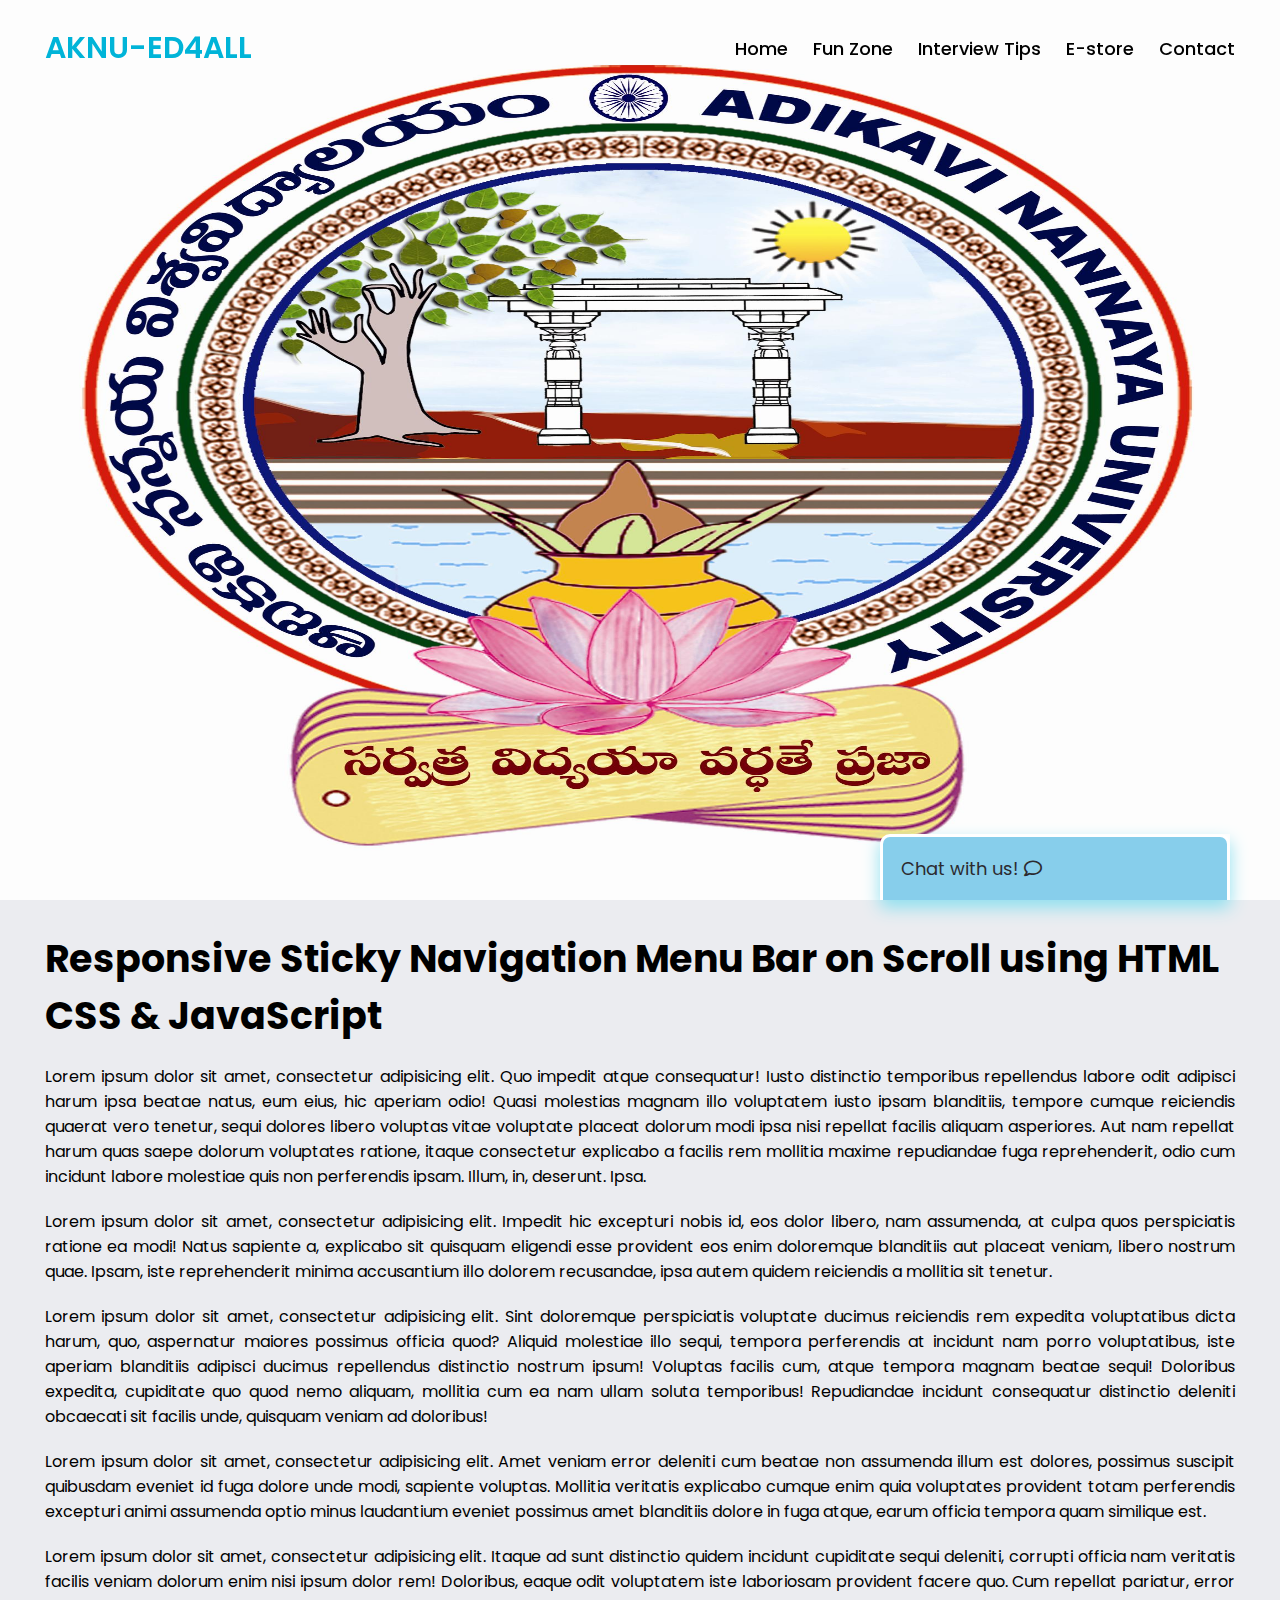
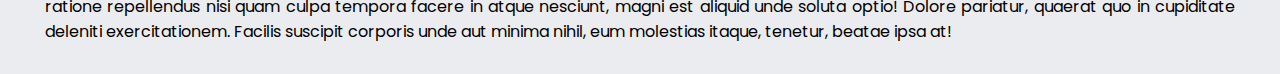
<file: website.html>
<!DOCTYPE html>
<!-- Created By CodingNepal - www.codingnepalweb.com -->
<html lang="en">
<head>
    <meta charset="UTF-8">
    <meta name="viewport" content="width=device-width, initial-scale=1.0">
    <title>AKNU-ED4ALL</title>
    <link rel="stylesheet" href="stylewebsite.css">
    <link rel="stylesheet" href="chat.css">
    <link rel="stylesheet" href="https://cdnjs.cloudflare.com/ajax/libs/font-awesome/5.15.3/css/all.min.css"/>
    <link rel="stylesheet" href="https://cdnjs.cloudflare.com/ajax/libs/font-awesome/4.7.0/css/font-awesome.min.css">
</head>
<body>
  <nav class="navbar">
    <div class="content">
      <div class="logo">
        <a href="#">AKNU-ED4ALL</a>
      </div>
      <ul class="menu-list">
        <div class="icon cancel-btn">
          <i class="fas fa-times"></i>
        </div>
        <li><a href="website.html">Home</a></li>
        <li><a href="funzone.html">Fun Zone</a></li>
        <li><a href="#">Interview Tips</a></li>
        <li><a href="elib.php" target="_self">E-store</a></li>
        <li><a href="#">Contact</a></li>
      </ul>
      <div class="icon menu-btn">
        <i class="fas fa-bars"></i>
      </div>
    </div>
  </nav>
  <div class="banner"></div>
  <div class="about">
    <div class="content">
      <div class="title">Responsive Sticky Navigation Menu Bar on Scroll using HTML CSS & JavaScript</div>
      <p>Lorem ipsum dolor sit amet, consectetur adipisicing elit. Quo impedit atque consequatur! Iusto distinctio temporibus repellendus labore odit adipisci harum ipsa beatae natus, eum eius, hic aperiam odio! Quasi molestias magnam illo voluptatem iusto ipsam blanditiis, tempore cumque reiciendis quaerat vero tenetur, sequi dolores libero voluptas vitae voluptate placeat dolorum modi ipsa nisi repellat facilis aliquam asperiores. Aut nam repellat harum quas saepe dolorum voluptates ratione, itaque consectetur explicabo a facilis rem mollitia maxime repudiandae fuga reprehenderit, odio cum incidunt labore molestiae quis non perferendis ipsam. Illum, in, deserunt. Ipsa.</p>
      <p>Lorem ipsum dolor sit amet, consectetur adipisicing elit. Impedit hic excepturi nobis id, eos dolor libero, nam assumenda, at culpa quos perspiciatis ratione ea modi! Natus sapiente a, explicabo sit quisquam eligendi esse provident eos enim doloremque blanditiis aut placeat veniam, libero nostrum quae. Ipsam, iste reprehenderit minima accusantium illo dolorem recusandae, ipsa autem quidem reiciendis a mollitia sit tenetur.</p>
      <p>Lorem ipsum dolor sit amet, consectetur adipisicing elit. Sint doloremque perspiciatis voluptate ducimus reiciendis rem expedita voluptatibus dicta harum, quo, aspernatur maiores possimus officia quod? Aliquid molestiae illo sequi, tempora perferendis at incidunt nam porro voluptatibus, iste aperiam blanditiis adipisci ducimus repellendus distinctio nostrum ipsum! Voluptas facilis cum, atque tempora magnam beatae sequi! Doloribus expedita, cupiditate quo quod nemo aliquam, mollitia cum ea nam ullam soluta temporibus! Repudiandae incidunt consequatur distinctio deleniti obcaecati sit facilis unde, quisquam veniam ad doloribus!</p>
      <p>Lorem ipsum dolor sit amet, consectetur adipisicing elit. Amet veniam error deleniti cum beatae non assumenda illum est dolores, possimus suscipit quibusdam eveniet id fuga dolore unde modi, sapiente voluptas. Mollitia veritatis explicabo cumque enim quia voluptates provident totam perferendis excepturi animi assumenda optio minus laudantium eveniet possimus amet blanditiis dolore in fuga atque, earum officia tempora quam similique est.</p>
      <p>Lorem ipsum dolor sit amet, consectetur adipisicing elit. Itaque ad sunt distinctio quidem incidunt cupiditate sequi deleniti, corrupti officia nam veritatis facilis veniam dolorum enim nisi ipsum dolor rem! Doloribus, eaque odit voluptatem iste laboriosam provident facere quo. Cum repellat pariatur, error ratione repellendus nisi quam culpa tempora facere in atque nesciunt, magni est aliquid unde soluta optio! Dolore pariatur, quaerat quo in cupiditate deleniti exercitationem. Facilis suscipit corporis unde aut minima nihil, eum molestias itaque, tenetur, beatae ipsa at!</p>
         
    </div>
  </div>
  <!--CHAT BOT-->
  <div class="chat-bot-collapsible">
      <button id="chat-button" type="button" class="collapsible">
          Chat with us!
          <i id="chat-icon"  class="far fa-comment"></i>
      </button>
      <div class="msg-container">
           <div class="full-chat-block">
               <!--Message container-->
               <div class="outer-container">
                  <div class="chat-container">
                      <!--messages-->
                      <div id ="chatbox"> 
                          <h5 id="chat-timestamp"></h5>
                          <p id="botstartermsg" class="botText"><span>Loading...</span></p>
                      </div>
                      <!--user input box-->
                      <div class="chat-bar-input-block">
                          <div id="userInput">
                              <input id="textInput" class="input-box" type="text" name="msg" placeholder="enter your query">
                              <p></p>
                          </div> 
                          <div class="chat-bar-icons">
                            <i id="chat-icon"  style="color: crimson;" class="fa fa-heart"
                            onclick="heartbutton()"></i> 
                            <i id="chat-icon"  style="color:black;" class="fa fa-send-o"
                            onclick="sendbutton()"></i> 
                          </div>
                      </div>
                      <div id="chat-bar-bottom">
                          <p></p>
                      </div>
                  </div>
               </div>
           </div>
      </div>

  </div>
   
   
</body>
<script src="main.js"></script> 
<script src="https://ajax.googleapis.com/ajax/libs/jquery/3.4.1/jquery.min.js"></script>
<script src="responsive.js"></script>
<script src="chat.js"></script>
 
</html>
</file>
<file: stylewebsite.css>
@import url('https://fonts.googleapis.com/css2?family=Poppins:wght@200;300;400;500;600;700&display=swap');
*{
  margin: 0;
  padding: 0;
  box-sizing: border-box;
  font-family: 'Poppins', sans-serif;
}
/* custom scroll bar */
::-webkit-scrollbar {
    width: 10px;
}
::-webkit-scrollbar-track {
    background: #00b4d8;
}
::-webkit-scrollbar-thumb {
    background: #2C2B30;
}
::selection{
  background: #4adede;
}
.content{
  max-width: 1250px;
  margin: auto;
  padding: 0 30px;
}
.navbar{
  position: fixed;
  width: 100%;
  z-index: 2;
  padding: 25px 0;
  transition: all 0.3s ease;
}
.navbar.sticky{
  background: white;
  padding: 10px 0;
  box-shadow: 0px 3px 5px 0px #90e0ef;
}
.navbar .content{
  display: flex;
  align-items: center;
  justify-content: space-between;
}
.navbar .logo a{
  color: #00b4d8;
  font-size: 30px;
  font-weight: 600;
  text-decoration: none;
}
.navbar .menu-list{
  display: inline-flex;
}
.menu-list li{
  list-style: none;
}
.menu-list li a{
  color: black;
  font-size: 18px;
  font-weight: 500;
  margin-left: 25px;
  text-decoration: none;
  transition: all 0.3s ease;
}
.menu-list li a:hover{
  color: #D6D6D6;
}
.banner{
  background: url("Logo.jpg") no-repeat;
  height: 100vh;
  background-size: 100% 100%;
   
  background-attachment: fixed;
}
.about{
  padding: 30px 0;
  background: #ebecf0;
}
.about .title{
  font-size: 38px;
  font-weight: 700;
}
.about p{
  padding-top: 20px;
  text-align: justify;
}
.icon{
  color: #F2C4CE;
  font-size: 20px;
  cursor: pointer;
  display: none;
}
.menu-list .cancel-btn{
  position: absolute;
  right: 30px;
  top: 20px;
}
@media (max-width: 1230px) {
  .content{
    padding: 0 60px;
  }
}
@media (max-width: 1100px) {
  .content{
    padding: 0 40px;
  }
}
@media (max-width: 900px) {
  .content{
    padding: 0 30px;
  }
}
@media (max-width: 868px) {
  body.disabled{
    overflow: hidden;
  }
  .icon{
    display: block;
  }
  .icon.hide{
    display: none;
  }
  .navbar .menu-list{
    position: fixed;
    height: 100vh;
    width: 100%;
    max-width: 400px;
    left: -100%;
    top: 0px;
    display: block;
    padding: 40px 0;
    text-align: center;
    background-image: linear-gradient(to right top, #cddbf0, #bbd9f7, #a3d7fc, #85d6ff, #5cd6ff);
    transition: all 0.3s ease;
  }
  .navbar.show .menu-list{
    left: 0%;
  }
  .navbar .menu-list li{
    margin-top: 45px;
  }
  .navbar .menu-list li a{
    font-size: 23px;
    margin-left: -100%;
    transition: 0.6s cubic-bezier(0.68, -0.55, 0.265, 1.55);
  }
  .navbar.show .menu-list li a{
    margin-left: 0px;
  }
}
@media (max-width: 380px) {
  .navbar .logo a{
    font-size: 27px;
  }
   
}
</file>
<file: chat.css>
.chat-bot-collapsible{
    position:fixed;
    bottom:0;
    right:50px;
    box-shadow: 0 8px 16px 0 #90e0ef;
}

.collapsible{
    background-color: skyblue;
    color: #2c2b30;
    cursor:pointer;
    padding:18px;
    width:350px;
    text-align:left;
    outline:left;
    font-size: 18px;
    border-radius: 10px 10px 0px 0px;
    border: 3px solid white;
    border-bottom: none;
}

.msg-container{
    max-height: 0;
    overflow: hidden;
    transition: max-height 0.2s ease-out;
    background-color: #caf0f8;
}

.full-chat-black{
    width:350px;
    background: #d6d6d6;
    text-align:center;
    overflow:auto;
    scrollbar-width: none;
    height: max-content;
    transition: max-height 0.2s ease-out;
}

.outer-container{
    min-height: 500px;
    bottom:0%;
    position:relative;
}

.chat-container{
    max-height: 500px;
    width:100%;
    position:absolute;
    bottom:0;
    left:0;
    scroll-behavior: smooth;
    hyphens: auto;
}

.chat-container::-webkit-scrollbar{
    display: none;;
}

.chat-bar-input-block{
    display:flex;
    float: left;
    box-sizing:borger-box;
    justify-content: space-between;
    width:100%;
    align-items: center;
    background-color: #5b84c4;
    border-radius:10px 10px 0px 0px;
    padding:10px 0px 10px 10px;

}

.chat-bar-icons{
    display:flex;
    justify-content:space-evenly;
    box-sizing: border-box;
    width:25%;
    float:right;
    font-size:20px;
}

#chat-icon:hover{
    opacity: .7;
}

/*chat bubbles*/

#userInput{
    width: 75%;
}

.input-box{
    float: left;
    border:none;
    box-sizing: border-box;
    width:100%;
    border-radius: 10px;
    padding:10px;
    font-size:16px;
    color:#2c2b30;
    background-color:white;
    outline: none;
}

.userText{
    color: black;
    font-family: Helvetica;
    font-size: 16px;
    font-weight: normal;
    text-align:right;
    clear: both;
}

.userText span{
    line-height:1.5em;
    display: inline-block;
    background: #f58f7c;
    padding: 10px;
    border-radius: 8px;
    border-bottom-right-radius: 2px;
    max-width:80%;
    margin-right: 10px;
    animation: floatup .5s forwards;
}

.botText{
    color: black;
    font-family: Helvetica;
    font-size: 16px;
    font-weight: normal;
    text-align:left;
}

.botText span{
    line-height:1.5em;
    display: inline-block;
    background: white;
    padding: 10px;
    border-radius: 8px;
    border-bottom-right-radius: 2px;
    max-width:80%;
    margin-right: 10px;
    animation: floatup .5s forwards;
}
@keyframes  floatup {
    from{
        transform: translateY(0px);
        opacity: 1;
    }
}
 

@media screen and (max-width:450px) {
    .full-chat-block{
        width:100%;
        border-radius:0px;
    }
    .chat-bar-collapsible{
        position:fixed;
        bottom:0;
        right: 0;
        width: 100%;
    }
    .collapsible{
        width: 100%;
        border:0px;
        border-top: 3px solid white;
        border: radius 0px;
    }
}

@media screen and (max-width:426px) {
    .chat-bot-collapsible{
        position: fixed;
        right:5px;
        left: 5px;
        width: 100%;
    }
    .collapsible{
        width: 100%;
        border:0px;
        border-top: 3px solid white;
        border: radius 0px;
    }
}
</file>
<file: About us.css>
body {
    font-family: Arial, Helvetica, sans-serif;
    margin: 0;
  }
  
  html {
    box-sizing: border-box;
  }
  
  *, *:before, *:after {
    box-sizing: inherit;
  }
  
  .column {
    float: left;
    width: 33.3%;
    margin-bottom: 16px;
    padding: 0 8px;
  }
  
  .card {
    box-shadow: 0 4px 8px 0 rgba(0, 0, 0, 0.2);
    margin: 8px;
  }
  
  .about-section {
    padding: 50px;
    text-align: center;
    background-color: #474e5d;
    color: white;
  }
  
  .container {
    padding: 0 16px;
  }
  
  .container::after, .row::after {
    content: "";
    clear: both;
    display: table;
  }
  
  .title {
    color: grey;
  }
  
  .button {
    border: none;
    outline: 0;
    display: inline-block;
    padding: 8px;
    color: white;
    background-color: #000;
    text-align: center;
    cursor: pointer;
    width: 100%;
  }
  .button.ul{
      
      list-style-type: circle;
  }
  .button:hover {
    background-color: #555;
  }
  
  @media screen and (max-width: 650px) {
    .column {
      width: 100%;
      display: block;
    }
  }
</file>
<file: funzone.css>
@import url('https://fonts.googleapis.com/css2?family=Poppins:wght@200;300;400;500;600;700&display=swap');
*{
  margin: 0;
  padding: 0;
  box-sizing: border-box;
  font-family: 'Poppins', sans-serif;
}
/* custom scroll bar */
::-webkit-scrollbar {
    width: 10px;
}
::-webkit-scrollbar-track {
    background: #00b4d8;
}
::-webkit-scrollbar-thumb {
    background: #2C2B30;
}
::selection{
  background: #4adede;
}
.funzone-container{
    background: url("funpic.png") no-repeat;
    height: 100vh;
    background-size: 100% 100%;
     
    background-attachment: fixed;
}
#q-button {
  align-items: center;
  background-image: linear-gradient(144deg,#AF40FF, #5B42F3 50%,#00DDEB);
  border: 0;
  border-radius: 8px;
  box-shadow: rgba(151, 65, 252, 0.2) 0 15px 30px -5px;
  box-sizing: border-box;
  color: #FFFFFF;
  display: flex;
  font-family: Phantomsans, sans-serif;
  font-size: 18px;
  justify-content: center;
  line-height: 1em;
  max-width: 100%;
  min-width: 140px;
  padding: 3px;
  text-decoration: none;
  user-select: none;
  -webkit-user-select: none;
  touch-action: manipulation;
  white-space: nowrap;
  cursor: pointer;
  transition: all .3s;
 }
 
 #q-button:active,
 #q-button:hover {
  outline: 0;
 }
 
 #q-button span {
  background-color: rgb(5, 6, 45);
  padding: 16px 24px;
  border-radius: 6px;
  width: 100%;
  height: 100%;
  transition: 300ms;
 }
 
 #q-button:hover span {
  background: none;
 }
 
 #q-button:active {
  transform: scale(0.9);
 }
</file>
<file: quizy.css>
*{
    margin: 0;
    padding: 0;
    box-sizing: border-box;
}
.modal-button-container{
    text-decoration: none;
}  
html, body{
    height: 100%;
}


body{
    font-family: 'Montserrat', serif;
    
}

main{
    width: 100%;
    min-height: 100vh;
    display: flex;
    flex-direction: column;
    justify-content: center;
    align-items: center;
    background-image: linear-gradient(to left bottom, #d16ba5, #c777b9, #ba83ca, #aa8fd8, #9a9ae1, #8aa7ec, #79b3f4, #69bff8, #52cffe, #41dfff, #46eefa, #5ffbf1);
    background-repeat: no-repeat;
    background-size: cover;
    background-position: center;
}

.game-quiz-container{
    width: 40rem;
    height: 30rem;
    background-image: linear-gradient(to right top, #fff4ff, #fcf0fc, #f8ebf8, #f5e7f5, #f2e3f1);
    display: flex;
    flex-direction: column;
    align-items: center;
    justify-content: space-around;
    border-radius: 30px;
}

.game-details-container{
    width: 80%;
    height: 4rem;
    display: flex;
    justify-content: space-around;
    align-items: center;
}

.game-details-container h1{
    font-size: 1.2rem;
}

.game-question-container{
    width: 80%;
    height: 8rem;
    display: flex;
    align-items: center;
    justify-content: center;
    border: 2px solid darkgray;
    border-radius: 25px;
    background-color: white;
}

.game-question-container h1{
    font-size: 1.1rem;
    text-align: center;
    padding: 3px;
}

.game-options-container{
    width: 80%;
    height: 12rem;
    display: flex;
    flex-wrap: wrap;
    align-items: center;
    justify-content: space-around;
}

.game-options-container span{
    width: 45%;
    height: 3rem;
    border: 2px solid darkgray;
    background-image: linear-gradient(to right top, #fff4ff, #f4f1ff, #e1f0ff, #c9f1ff, #b2f2fe);
    border-radius: 20px;
    overflow: hidden;
}
span label{
    width: 100%;
    height: 100%;
    display: flex;
    align-items: center;
    justify-content: center;
    cursor: pointer;
    transition: transform 0.3s;
    font-weight: 600;
    color: rgb(22, 22, 22);
}

span label:hover{
    -ms-transform: scale(1.12);
    -webkit-transform: scale(1.12);
    transform: scale(1.12);
    background-image: linear-gradient(to right top, #fff4ff, #f4f1ff, #e1f0ff, #c9f1ff, #b2f2fe); 
}

input[type="radio"] {
    position: relative;
    display: none;
}


input[type=radio]:checked ~ .option {
	background-image: linear-gradient(to right top, #f062bb, #ea92dc, #e7bbf2, #eddffd, #ffffff);
}

.next-button-container{
    width: 50%;
    height: 3rem;
    display: flex;
    justify-content: center;
}
.next-button-container button{
    width: 8rem;
    height: 2rem;
    border-radius: 10px;
    background: none;
    color: rgb(25, 25, 25);
    font-weight: 600;
    border: 2px solid gray;
    cursor: pointer;
    outline: none;
}
.next-button-container button:hover{
    background-image: linear-gradient(to right top, #00bc7d, #36ca6f, #5cd65b, #81e141, #a8eb12);
}

.modal-container{
    display: none;
    position: fixed;
    z-index: 1; 
    left: 0;
    top: 0;
    width: 100%; 
    height: 100%; 
    overflow: auto; 
    background-color: rgb(0,0,0); 
    background-color: rgba(0,0,0,0.4); 
    flex-direction: column;
    align-items: center;
    justify-content: center; 
    -webkit-animation: fadeIn 1.2s ease-in-out;
    animation: fadeIn 1.2s ease-in-out;
}

.modal-content-container{
    height: 20rem;
    width: 25rem;
    background-color: rgb(43, 42, 42);
    display: flex;
    flex-direction: column;
    align-items: center;
    justify-content: space-around;
    border-radius: 25px;
}

.modal-content-container h1{
    font-size: 1.3rem;
    height: 3rem;
    color: lightgray;
    text-align: center;
}

.grade-details{
    width: 15rem;
    height: 10rem;
    display: flex;
    flex-direction: column;
    align-items: center;
    justify-content: space-around;
}

.grade-details p{
    color: white;
    text-align: center;
}

.modal-button-container{
    height: 2rem;
    width: 100%;
    display: flex;
    align-items: center;
    justify-content: center;
}

.modal-button-container button{
    width: 10rem;
    height: 2rem;
    background: none;
    outline: none;
    border: 1px solid rgb(252, 242, 241);
    color: white;
    font-size: 1.1rem;
    cursor: pointer;
    border-radius: 20px;
}
.modal-button-container button:hover{
    background-color: rgb(83, 82, 82);
}

@media(min-width : 300px) and (max-width : 350px){
    .game-quiz-container{
        width: 90%;
        height: 80vh;
     }
     .game-details-container h1{
        font-size: 0.8rem;
     }
 
     .game-question-container{
        height: 6rem;
     }
     .game-question-container h1{
       font-size: 0.9rem;
    }
 
    .game-options-container span{
        width: 90%;
        height: 2.5rem;
    }
    .game-options-container span label{
        font-size: 0.8rem;
    }
    .modal-content-container{
        width: 90%;
        height: 25rem;
    }
    
    .modal-content-container h1{
        font-size: 1.2rem;
    }
}

@media(min-width : 350px) and (max-width : 700px){
   .game-quiz-container{
       width: 90%;
       height: 80vh;
    }
    .game-details-container h1{
        font-size: 1rem;
    }

    .game-question-container{
        height: 8rem;
    }

    .game-question-container h1{
        font-size: 0.9rem;
     }

    .game-options-container span{
        width: 90%;
	font-size: 0.7rem; 
       border-radius: 10px;
    }
    .modal-content-container{
        width: 90%;
        height: 25rem;
    }
    .modal-content-container h1{
        font-size: 1.2rem;
    }
}



@keyframes fadeIn {
    from {opacity: 0;}
    to {opacity:1 ;}
  }

  @-webkit-keyframes fadeIn {
    from {opacity: 0;}
    to {opacity: 1;}
  }
</file>
<file: sample.css>
@import url(https://fonts.googleapis.com/css?family=Roboto:400,100,300,500,700,900);
@import url(https://fonts.googleapis.com/css?family=Titillium+Web:400,600,700,300,200);

*, *::after, *::before{
  margin:0;
  padding:0;
}

.slider{
margin: 2vh 0;
background-color: transparent;
}  

.slide-item{
background-color: #fff;
border:1px solid black;
}

.slide-item-content{

background-color: #121212;

}

body {
  font-family: 'Roboto', sans-serif;
  font-size: 14px;
  letter-spacing: 2px;
  line-height: 1.6em;
  font-weight: 400;
  color: rgb(0, 0, 0);
}

p {
  margin-bottom: 2em;
}

header {
  border-bottom: solid 1px #e0e0e0;
  margin: 0 0 20px 0;
}

.pageTitle,
.pageSubTitle {
  font-family: 'Titillium', sans-serif;
  text-transform: uppercase;
  color: #333;
}

.pageTitle {
  color: #FF7600;
}

.pageTitle {
  font-size: 2em;
  font-weight: 700;
  line-height: 2em;
}

.pageSubTitle {
  margin-bottom: 1em;
  font-size: 1.4em;
  font-weight: 300;
}

.background {
  
    repeat;
  background-size: 100% auto;
  position: fixed;
  width: 100%;
  height: 300%;
  top: 0;
  left: 0;
  z-index: -1
}

.wrapper {
  width: 920px;
  padding: 40px;
  margin: 20px auto;
  background: #fff;
  box-shadow:  0px 3px 3px 1px rgba(0, 0, 0, 0.25);
}

.slogan {
  position: fixed;
  display: block;
  top: 500px;
  width: 100%;
  padding: 20px 0;
  text-align: center;
  background: #222;
}

.sloganTitle {
  font-size: 70px;
  font-weight: 700;
  line-height: 80px;
  color: #fff;
  
  text-shadow: 0px 2px 1px rgba(0, 0, 0, 0.25);
}
@media only screen and (max-width: 620px) {
    /* For mobile phones: */
    .wrapper{
      width: 100%;
    }
  }
</file>
